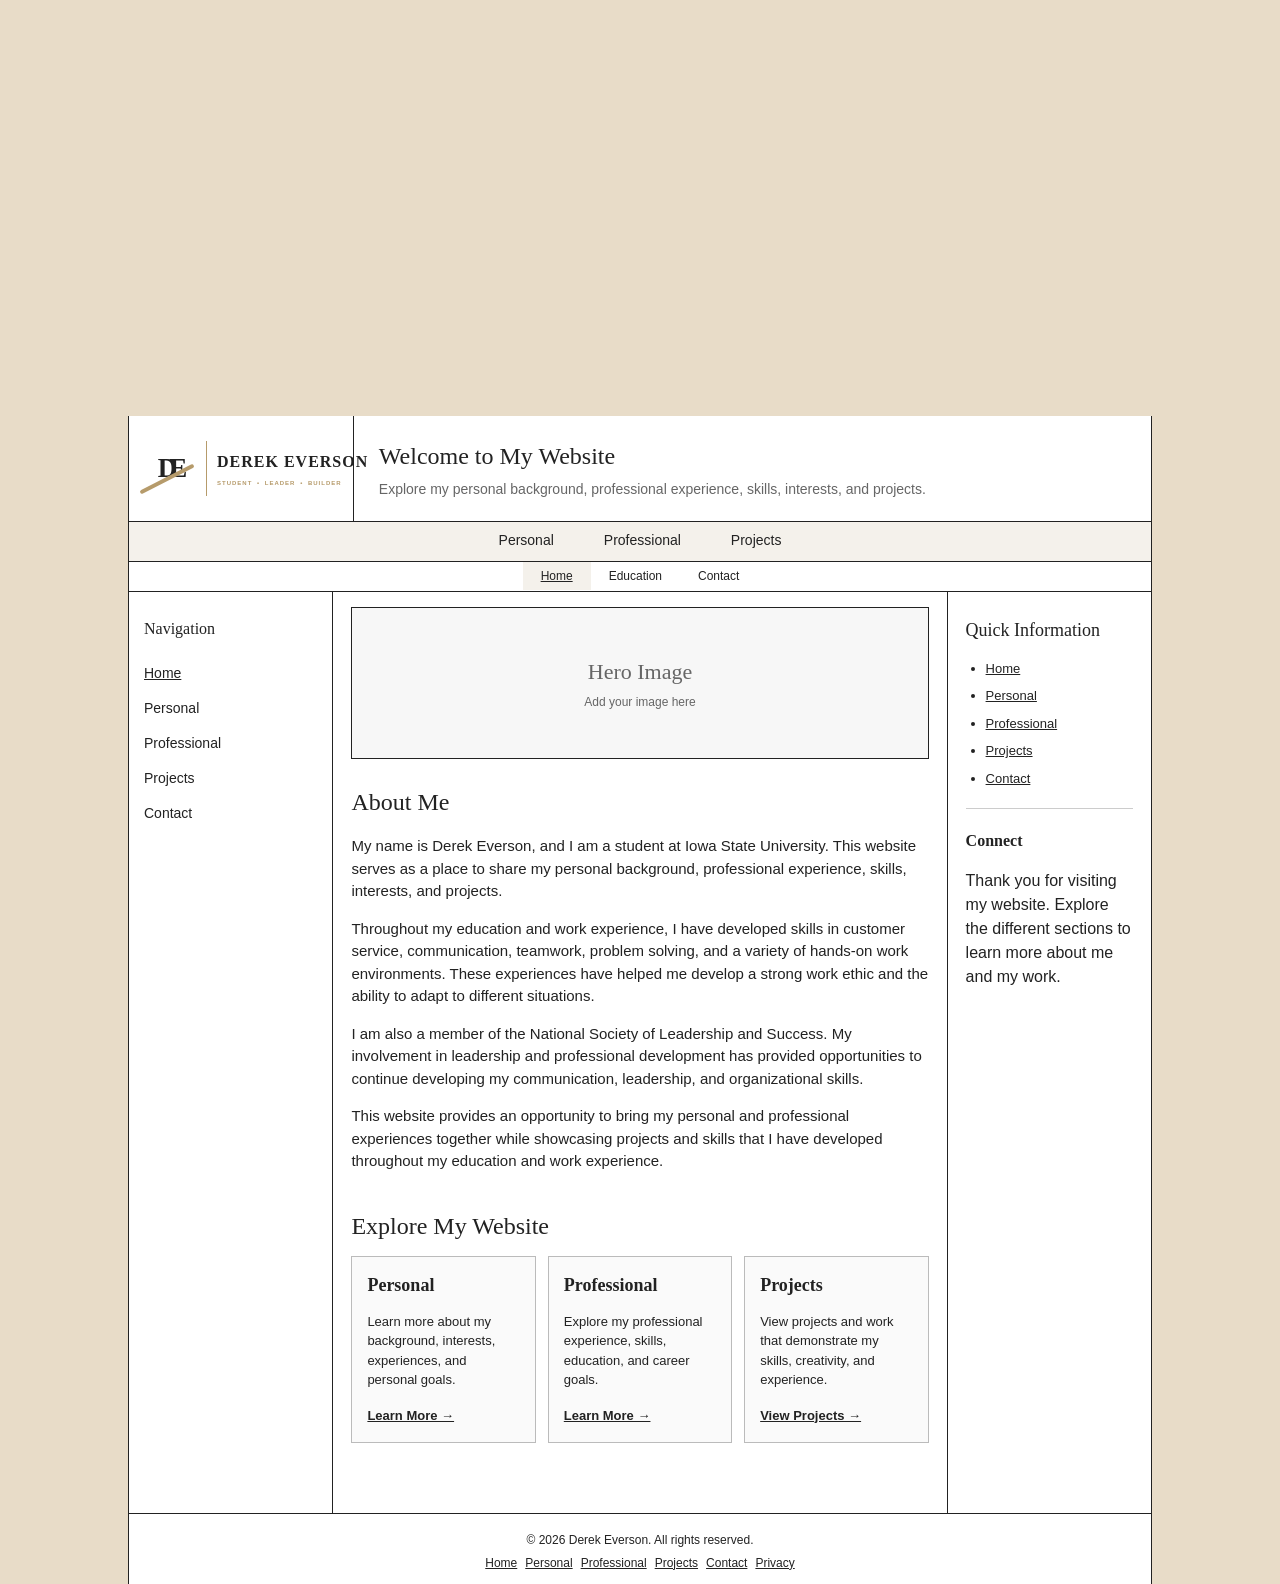
<file: index.html>
<!DOCTYPE html>
<html lang="en">

<head>

    <!-- =====================================================
         BASIC PAGE INFORMATION
         ===================================================== -->

    <meta charset="UTF-8">

    <meta name="viewport"
          content="width=device-width, initial-scale=1.0">

    <meta name="description"
          content="Derek Everson - Personal, Professional, and Project Portfolio">

    <meta name="author"
          content="Derek Everson">

    <title>Derek Everson | Home</title>


    <!-- =====================================================
         STYLESHEET
         ===================================================== -->

    <link rel="stylesheet" href="style.css">

</head>


<body>

<iframe src="https://docs.google.com/forms/d/e/1FAIpQLScVix38kDo1RbWl_uK1Zmgll0t67ZA5fdXtyjMfR0cGeQ52Ag/viewform?embedded=true" width="640" height="409" frameborder="0" marginheight="0" marginwidth="0">Loading…</iframe>
    <!-- =====================================================
         MAIN WEBSITE CONTAINER

         The CSS makes this 80% wide and centers it,
         leaving approximately 10% beige space on each side.
         ===================================================== -->

    <div class="site-wrapper">


        <!-- =================================================
             HEADER
             ================================================= -->

        <header class="site-header">


            <!-- =============================================
                 LOGO + WEBSITE DESCRIPTION
                 ============================================= -->

            <div class="header-top">


                <!-- =========================================
                     LOGO
                     ========================================= -->

                <div class="logo-area">

                    <a href="index.html"
                       class="site-logo"
                       aria-label="Derek Everson Home">


                        <!-- DE LOGO -->

                        <div class="logo-mark">

                            <span>D</span>
                            <span>E</span>

                        </div>


                        <!-- LOGO DIVIDER -->

                        <div class="logo-divider"></div>


                        <!-- LOGO TEXT -->

                        <div class="logo-text">

                            <div class="logo-name">
                                DEREK EVERSON
                            </div>


                            <div class="logo-tagline">

                                STUDENT

                                <span>•</span>

                                LEADER

                                <span>•</span>

                                BUILDER

                            </div>

                        </div>


                    </a>

                </div>



                <!-- =========================================
                     WEBSITE INTRODUCTION
                     ========================================= -->

                <div class="site-intro">

                    <div>

                        <h1>
                            Welcome to My Website
                        </h1>


                        <p>
                            Explore my personal background,
                            professional experience, skills,
                            interests, and projects.
                        </p>

                    </div>

                </div>


            </div>



            <!-- =============================================
                 PRIMARY NAVIGATION

                 navigation.js will automatically create:

                 Personal
                 Professional
                 Projects
                 ============================================= -->

            <div id="primary-navigation"></div>



            <!-- =============================================
                 SECONDARY NAVIGATION

                 navigation.js will automatically create:

                 Home
                 About
                 Contact
                 ============================================= -->

            <div id="secondary-navigation"></div>


        </header>



        <!-- =================================================
             THREE-COLUMN WEBSITE CONTENT
             ================================================= -->

        <div class="page-grid">


            <!-- =============================================
                 LEFT SIDEBAR
                 ============================================= -->

            <aside class="left-sidebar">


                <div class="sidebar-heading">
                    Navigation
                </div>


                <!-- =========================================
                     SIDE NAVIGATION

                     navigation.js will automatically create
                     the clickable navigation here.
                     ========================================= -->

                <div id="side-navigation"></div>


            </aside>



            <!-- =============================================
                 MAIN CONTENT
                 ============================================= -->

            <main class="main-content">


                <!-- =========================================
                     HERO IMAGE
                     ========================================= -->

                <section class="hero">


                    <!--

                    TO ADD AN IMAGE:

                    Replace everything inside this section with:

                    <img
                        src="images/hero.jpg"
                        alt="Derek Everson">

                    -->

                    <div class="hero-placeholder">

                        <span>
                            Hero Image
                        </span>


                        <small>
                            Add your image here
                        </small>

                    </div>


                </section>



                <!-- =========================================
                     ABOUT ME
                     ========================================= -->

                <section class="content-section">


                    <h2>
                        About Me
                    </h2>


                    <p>
                        My name is Derek Everson, and I am a
                        student at Iowa State University. This
                        website serves as a place to share my
                        personal background, professional
                        experience, skills, interests, and
                        projects.
                    </p>


                    <p>
                        Throughout my education and work
                        experience, I have developed skills in
                        customer service, communication,
                        teamwork, problem solving, and a variety
                        of hands-on work environments. These
                        experiences have helped me develop a
                        strong work ethic and the ability to
                        adapt to different situations.
                    </p>


                    <p>
                        I am also a member of the National Society
                        of Leadership and Success. My involvement
                        in leadership and professional development
                        has provided opportunities to continue
                        developing my communication, leadership,
                        and organizational skills.
                    </p>


                    <p>
                        This website provides an opportunity to
                        bring my personal and professional
                        experiences together while showcasing
                        projects and skills that I have developed
                        throughout my education and work
                        experience.
                    </p>


                </section>



                <!-- =========================================
                     WEBSITE SECTIONS
                     ========================================= -->

                <section class="content-section">


                    <h2>
                        Explore My Website
                    </h2>


                    <div class="content-cards">


                        <!-- PERSONAL -->

                        <article class="content-card">


                            <h3>
                                Personal
                            </h3>


                            <p>
                                Learn more about my background,
                                interests, experiences, and
                                personal goals.
                            </p>


                            <a href="personal.html">
                                Learn More →
                            </a>


                        </article>



                        <!-- PROFESSIONAL -->

                        <article class="content-card">


                            <h3>
                                Professional
                            </h3>


                            <p>
                                Explore my professional
                                experience, skills, education,
                                and career goals.
                            </p>


                            <a href="professional.html">
                                Learn More →
                            </a>


                        </article>



                        <!-- PROJECTS -->

                        <article class="content-card">


                            <h3>
                                Projects
                            </h3>


                            <p>
                                View projects and work that
                                demonstrate my skills,
                                creativity, and experience.
                            </p>


                            <a href="projects.html">
                                View Projects →
                            </a>


                        </article>


                    </div>


                </section>


            </main>



            <!-- =============================================
                 RIGHT SIDEBAR
                 ============================================= -->

            <aside class="right-sidebar">


                <div class="sticky-content">


                    <!-- QUICK INFORMATION -->

                    <h2>
                        Quick Information
                    </h2>


                    <ul>


                        <li>
                            <a href="index.html">
                                Home
                            </a>
                        </li>


                        <li>
                            <a href="personal.html">
                                Personal
                            </a>
                        </li>


                        <li>
                            <a href="professional.html">
                                Professional
                            </a>
                        </li>


                        <li>
                            <a href="projects.html">
                                Projects
                            </a>
                        </li>


                        <li>
                            <a href="contact.html">
                                Contact
                            </a>
                        </li>


                    </ul>



                    <hr>



                    <!-- CONNECT -->

                    <h3>
                        Connect
                    </h3>


                    <p>
                        Thank you for visiting my website.
                        Explore the different sections to
                        learn more about me and my work.
                    </p>


                </div>


            </aside>


        </div>



        <!-- =================================================
             FOOTER
             ================================================= -->

        <footer class="site-footer">


            <p>
                &copy; 2026 Derek Everson.
                All rights reserved.
            </p>


            <nav class="footer-nav">


                <a href="index.html">
                    Home
                </a>


                <a href="personal.html">
                    Personal
                </a>


                <a href="professional.html">
                    Professional
                </a>


                <a href="projects.html">
                    Projects
                </a>


                <a href="contact.html">
                    Contact
                </a>


                <a href="privacy.html">
                    Privacy
                </a>


            </nav>


        </footer>


    </div>



    <!-- =====================================================
         JAVASCRIPT NAVIGATION

         IMPORTANT:
         This must be AFTER the HTML navigation containers.
         ===================================================== -->

    <script src="navigation.js"></script>


</body>

</html>
</file>
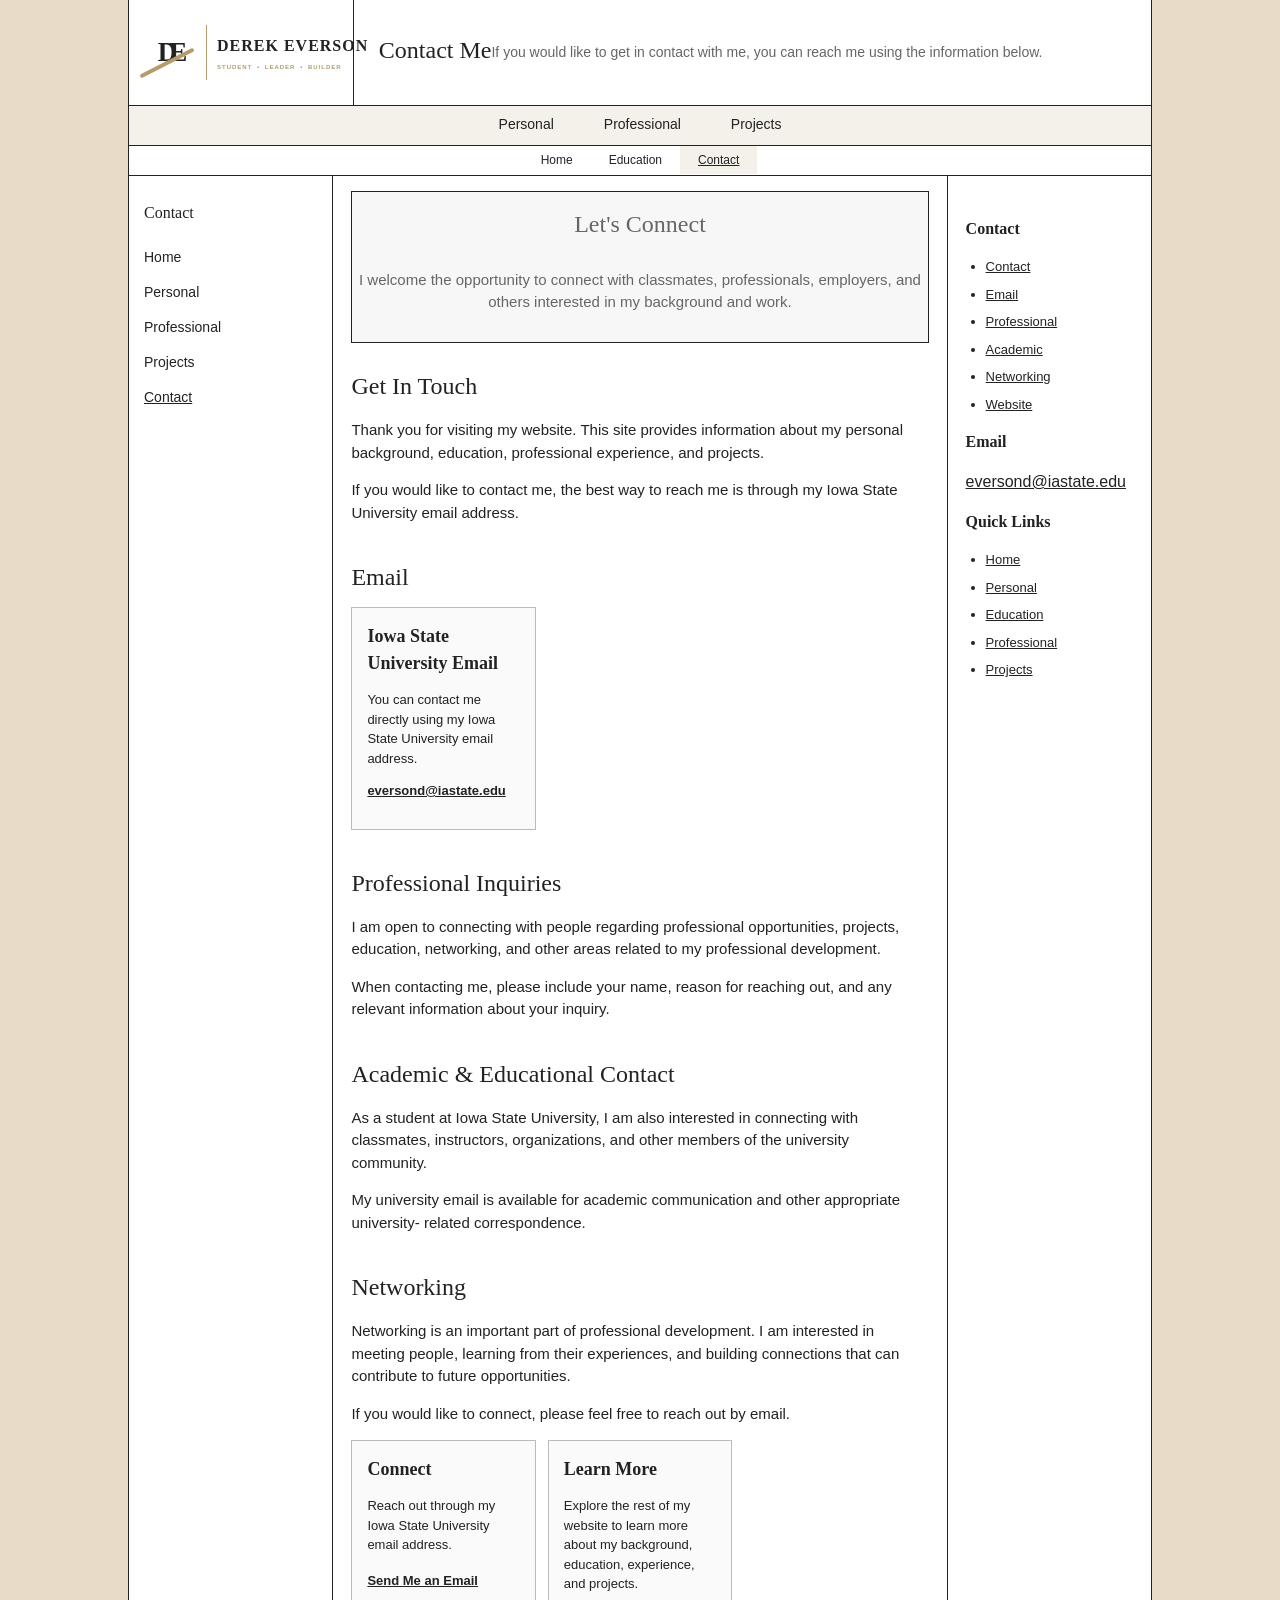
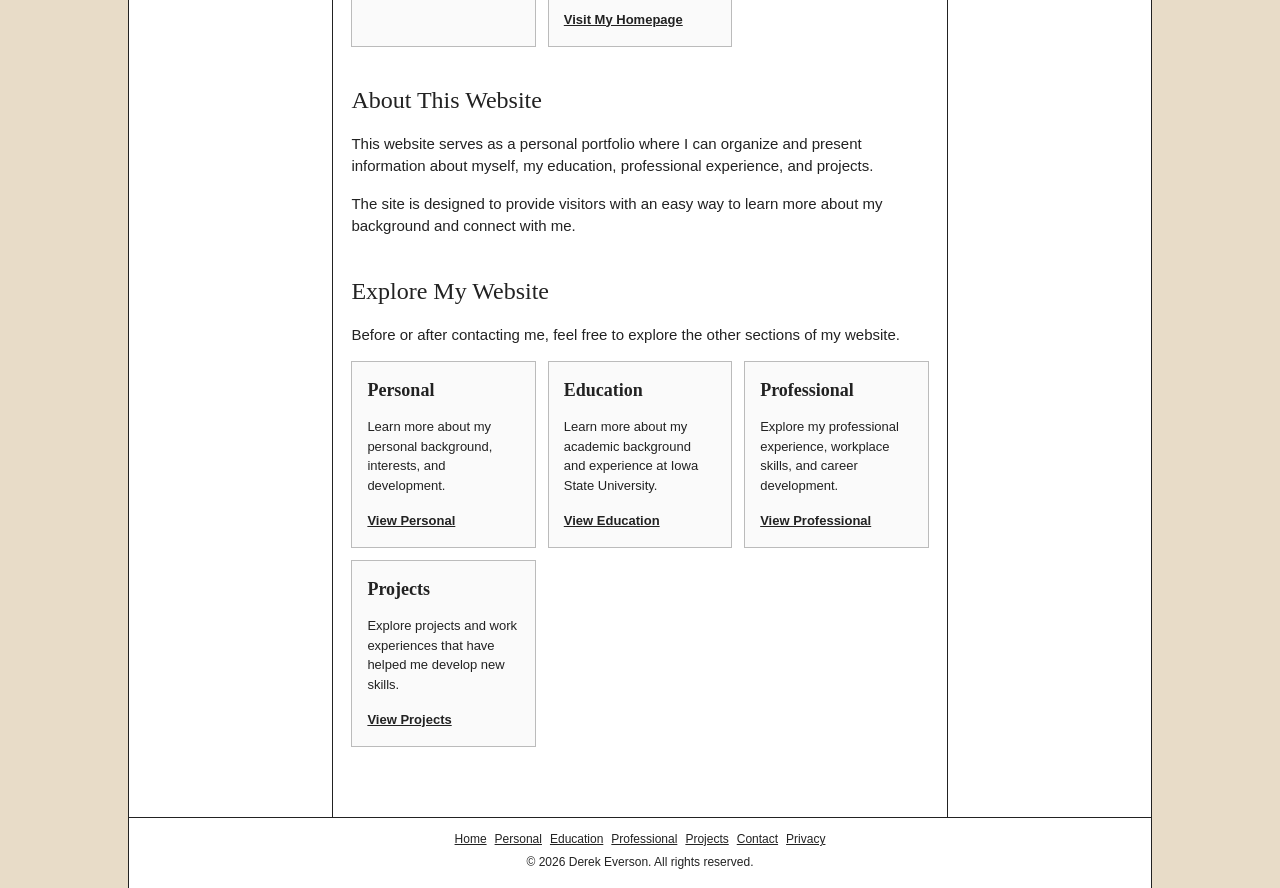
<file: contact.html>
<!DOCTYPE html>
<html lang="en">

<head>
    <meta charset="UTF-8">
    <meta name="viewport" content="width=device-width, initial-scale=1.0">

    <title>Contact | Derek Everson</title>

    <meta
        name="description"
        content="Contact information for Derek Everson."
    >

    <link rel="stylesheet" href="style.css">
</head>

<body>

    <div class="site-wrapper">

        <!-- =====================================================
             HEADER
             ===================================================== -->

        <header class="site-header">

            <div class="header-top">

                <!-- LOGO -->
                <div class="logo-area">

                    <a href="index.html"
                       class="site-logo"
                       aria-label="Derek Everson Home">

                        <div class="logo-mark">
                            <span>D</span>
                            <span>E</span>
                        </div>

                        <div class="logo-divider"></div>

                        <div class="logo-text">

                            <div class="logo-name">
                                DEREK EVERSON
                            </div>

                            <div class="logo-tagline">
                                STUDENT
                                <span>•</span>
                                LEADER
                                <span>•</span>
                                BUILDER
                            </div>

                        </div>

                    </a>

                </div>


                <!-- INTRODUCTION -->
                <div class="site-intro">

                    <h1>Contact Me</h1>

                    <p>
                        If you would like to get in contact with me,
                        you can reach me using the information below.
                    </p>

                </div>

            </div>


            <!-- PRIMARY NAVIGATION -->
            <div id="primary-navigation"></div>


            <!-- SECONDARY NAVIGATION -->
            <div id="secondary-navigation"></div>

        </header>


        <!-- =====================================================
             MAIN PAGE GRID
             ===================================================== -->

        <div class="page-grid">


            <!-- =================================================
                 LEFT SIDEBAR
                 ================================================= -->

            <aside class="left-sidebar">

                <div class="sidebar-heading">
                    Contact
                </div>

                <div id="side-navigation"></div>

            </aside>


            <!-- =================================================
                 MAIN CONTENT
                 ================================================= -->

            <main class="main-content">


                <!-- HERO SECTION -->
                <section class="hero">

                    <div class="hero-placeholder">

                        <h2>Let's Connect</h2>

                        <p>
                            I welcome the opportunity to connect with
                            classmates, professionals, employers, and
                            others interested in my background and work.
                        </p>

                    </div>

                </section>


                <!-- CONTACT INTRODUCTION -->
                <section class="content-section" id="contact">

                    <h2>Get In Touch</h2>

                    <p>
                        Thank you for visiting my website. This site
                        provides information about my personal background,
                        education, professional experience, and projects.
                    </p>

                    <p>
                        If you would like to contact me, the best way to
                        reach me is through my Iowa State University email
                        address.
                    </p>

                </section>


                <!-- EMAIL CONTACT -->
                <section class="content-section" id="email">

                    <h2>Email</h2>

                    <div class="content-cards">

                        <div class="content-card">

                            <h3>Iowa State University Email</h3>

                            <p>
                                You can contact me directly using my
                                Iowa State University email address.
                            </p>

                            <p>
                                <a href="mailto:eversond@iastate.edu">
                                    eversond@iastate.edu
                                </a>
                            </p>

                        </div>

                    </div>

                </section>


                <!-- PROFESSIONAL CONTACT -->
                <section class="content-section" id="professional-contact">

                    <h2>Professional Inquiries</h2>

                    <p>
                        I am open to connecting with people regarding
                        professional opportunities, projects, education,
                        networking, and other areas related to my
                        professional development.
                    </p>

                    <p>
                        When contacting me, please include your name,
                        reason for reaching out, and any relevant
                        information about your inquiry.
                    </p>

                </section>


                <!-- ACADEMIC CONTACT -->
                <section class="content-section" id="academic-contact">

                    <h2>Academic & Educational Contact</h2>

                    <p>
                        As a student at Iowa State University, I am also
                        interested in connecting with classmates,
                        instructors, organizations, and other members of
                        the university community.
                    </p>

                    <p>
                        My university email is available for academic
                        communication and other appropriate university-
                        related correspondence.
                    </p>

                </section>


                <!-- NETWORKING -->
                <section class="content-section" id="networking">

                    <h2>Networking</h2>

                    <p>
                        Networking is an important part of professional
                        development. I am interested in meeting people,
                        learning from their experiences, and building
                        connections that can contribute to future
                        opportunities.
                    </p>

                    <p>
                        If you would like to connect, please feel free
                        to reach out by email.
                    </p>

                    <div class="content-cards">

                        <div class="content-card">

                            <h3>Connect</h3>

                            <p>
                                Reach out through my Iowa State University
                                email address.
                            </p>

                            <a href="mailto:eversond@iastate.edu">
                                Send Me an Email
                            </a>

                        </div>


                        <div class="content-card">

                            <h3>Learn More</h3>

                            <p>
                                Explore the rest of my website to learn
                                more about my background, education,
                                experience, and projects.
                            </p>

                            <a href="index.html">
                                Visit My Homepage
                            </a>

                        </div>

                    </div>

                </section>


                <!-- WEBSITE INFORMATION -->
                <section class="content-section" id="website">

                    <h2>About This Website</h2>

                    <p>
                        This website serves as a personal portfolio where
                        I can organize and present information about myself,
                        my education, professional experience, and projects.
                    </p>

                    <p>
                        The site is designed to provide visitors with an
                        easy way to learn more about my background and
                        connect with me.
                    </p>

                </section>


                <!-- EXPLORE OTHER PAGES -->
                <section class="content-section">

                    <h2>Explore My Website</h2>

                    <p>
                        Before or after contacting me, feel free to explore
                        the other sections of my website.
                    </p>


                    <div class="content-cards">

                        <div class="content-card">

                            <h3>Personal</h3>

                            <p>
                                Learn more about my personal background,
                                interests, and development.
                            </p>

                            <a href="personal.html">
                                View Personal
                            </a>

                        </div>


                        <div class="content-card">

                            <h3>Education</h3>

                            <p>
                                Learn more about my academic background
                                and experience at Iowa State University.
                            </p>

                            <a href="education.html">
                                View Education
                            </a>

                        </div>


                        <div class="content-card">

                            <h3>Professional</h3>

                            <p>
                                Explore my professional experience,
                                workplace skills, and career development.
                            </p>

                            <a href="professional.html">
                                View Professional
                            </a>

                        </div>


                        <div class="content-card">

                            <h3>Projects</h3>

                            <p>
                                Explore projects and work experiences that
                                have helped me develop new skills.
                            </p>

                            <a href="projects.html">
                                View Projects
                            </a>

                        </div>

                    </div>

                </section>

            </main>


            <!-- =================================================
                 RIGHT SIDEBAR
                 ================================================= -->

            <aside class="right-sidebar">

                <div class="sticky-content">

                    <h3>Contact</h3>

                    <ul>

                        <li>
                            <a href="#contact">
                                Contact
                            </a>
                        </li>

                        <li>
                            <a href="#email">
                                Email
                            </a>
                        </li>

                        <li>
                            <a href="#professional-contact">
                                Professional
                            </a>
                        </li>

                        <li>
                            <a href="#academic-contact">
                                Academic
                            </a>
                        </li>

                        <li>
                            <a href="#networking">
                                Networking
                            </a>
                        </li>

                        <li>
                            <a href="#website">
                                Website
                            </a>
                        </li>

                    </ul>


                    <div class="sidebar-divider"></div>


                    <h3>Email</h3>

                    <p>
                        <a href="mailto:eversond@iastate.edu">
                            eversond@iastate.edu
                        </a>
                    </p>


                    <div class="sidebar-divider"></div>


                    <h3>Quick Links</h3>

                    <ul>

                        <li>
                            <a href="index.html">
                                Home
                            </a>
                        </li>

                        <li>
                            <a href="personal.html">
                                Personal
                            </a>
                        </li>

                        <li>
                            <a href="education.html">
                                Education
                            </a>
                        </li>

                        <li>
                            <a href="professional.html">
                                Professional
                            </a>
                        </li>

                        <li>
                            <a href="projects.html">
                                Projects
                            </a>
                        </li>

                    </ul>

                </div>

            </aside>

        </div>


        <!-- =====================================================
             FOOTER
             ===================================================== -->

        <footer class="site-footer">

            <div class="footer-nav">

                <a href="index.html">
                    Home
                </a>

                <a href="personal.html">
                    Personal
                </a>

                <a href="education.html">
                    Education
                </a>

                <a href="professional.html">
                    Professional
                </a>

                <a href="projects.html">
                    Projects
                </a>

                <a href="contact.html">
                    Contact
                </a>

                <a href="privacy.html">
                    Privacy
                </a>

            </div>


            <p>
                &copy; 2026 Derek Everson. All rights reserved.
            </p>

        </footer>

    </div>


    <!-- =====================================================
         NAVIGATION JAVASCRIPT
         ===================================================== -->

    <script src="navigation.js"></script>

</body>

</html>
</file>
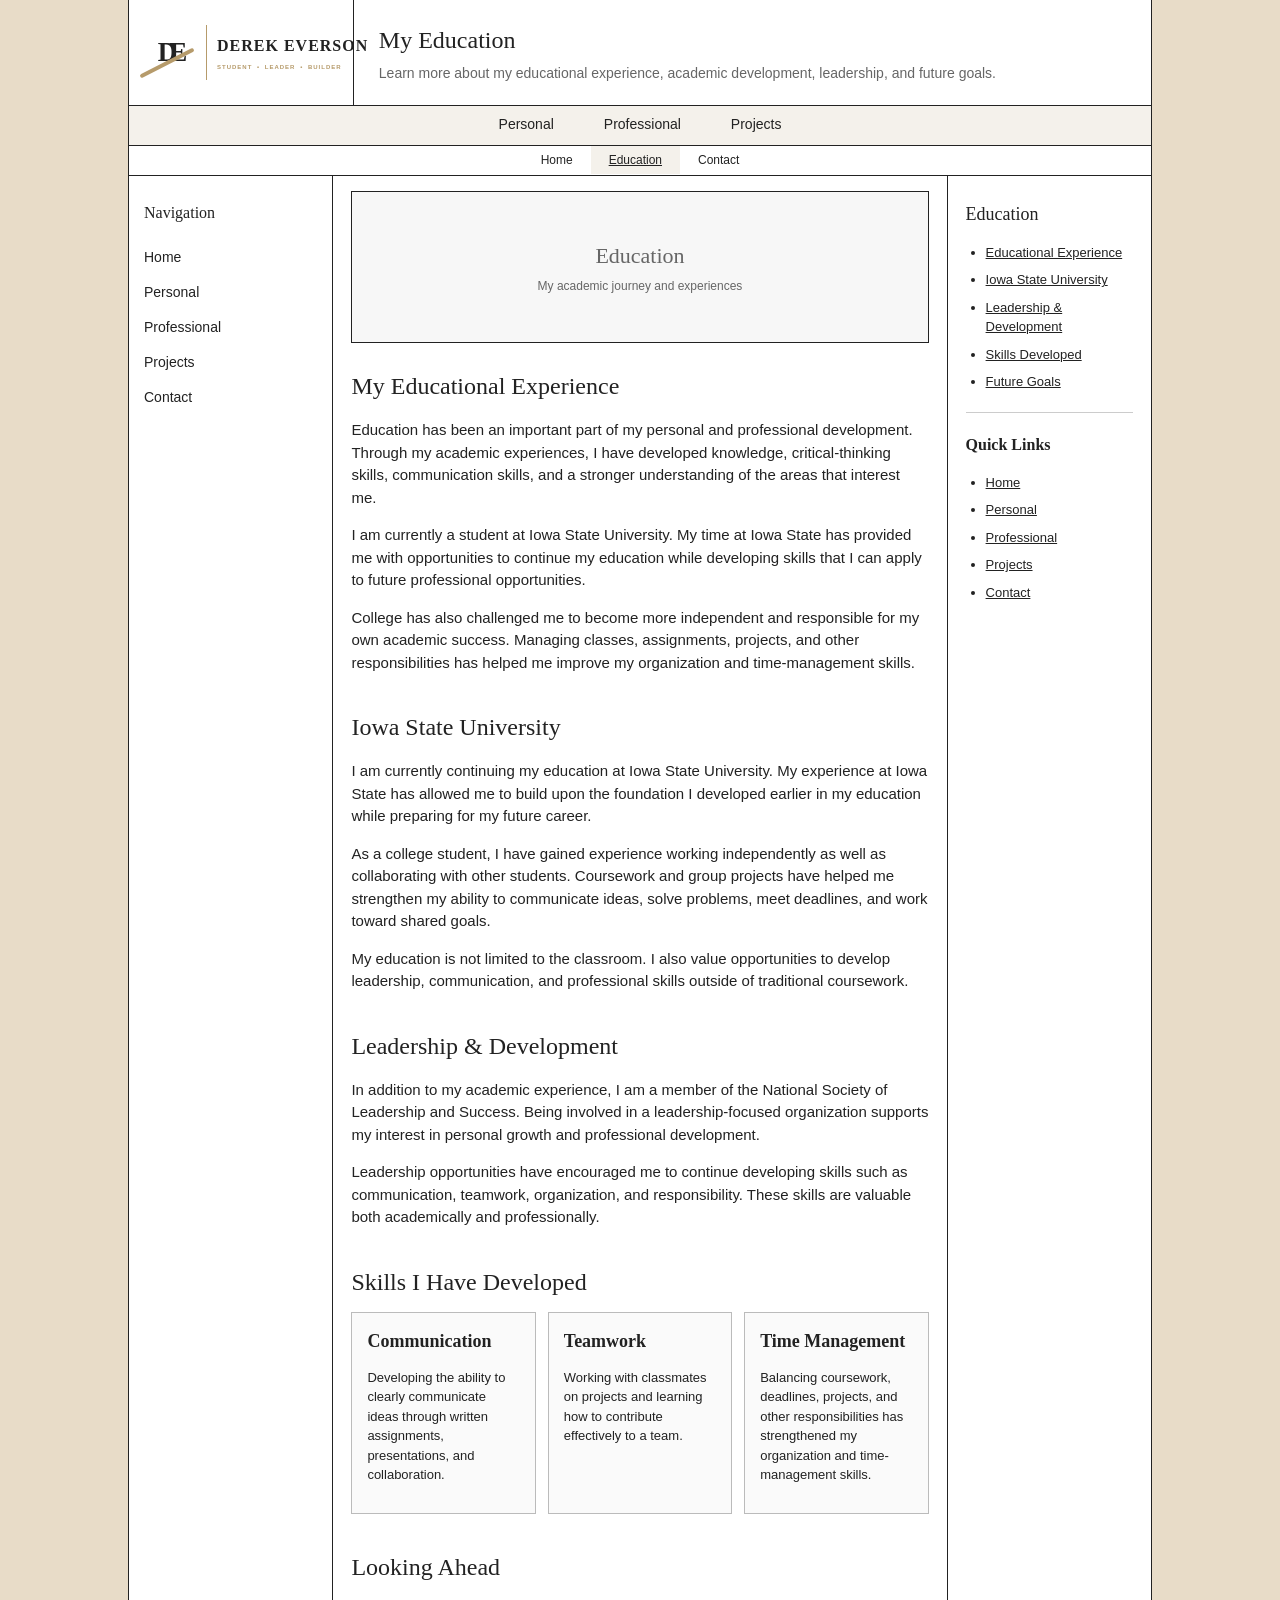
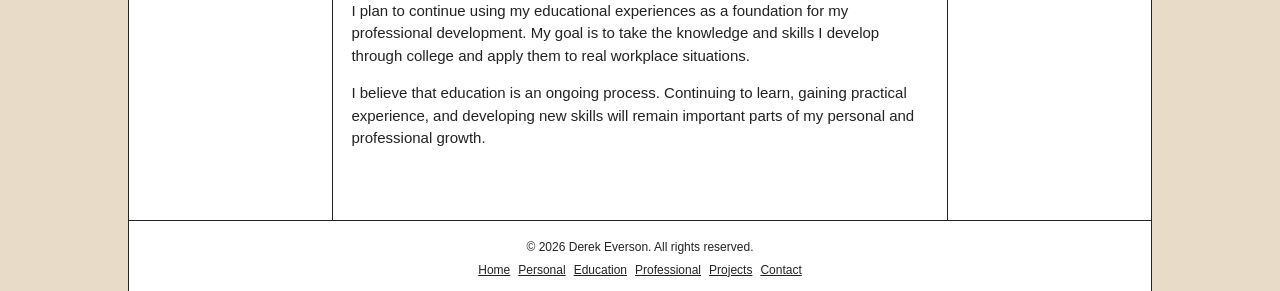
<file: education.html>
<!DOCTYPE html>
<html lang="en">

<head>

    <!-- =====================================================
         BASIC PAGE INFORMATION
         ===================================================== -->

    <meta charset="UTF-8">

    <meta name="viewport"
          content="width=device-width, initial-scale=1.0">

    <meta name="description"
          content="Derek Everson - Educational Experience">

    <meta name="author"
          content="Derek Everson">

    <title>Derek Everson | Education</title>


    <!-- =====================================================
         STYLESHEET
         ===================================================== -->

    <link rel="stylesheet" href="style.css">

</head>


<body>


    <!-- =====================================================
         MAIN WEBSITE CONTAINER
         ===================================================== -->

    <div class="site-wrapper">


        <!-- =================================================
             HEADER
             ================================================= -->

        <header class="site-header">


            <!-- =============================================
                 LOGO + WEBSITE INTRODUCTION
                 ============================================= -->

            <div class="header-top">


                <!-- LOGO -->

                <div class="logo-area">

                    <a href="index.html"
                       class="site-logo"
                       aria-label="Derek Everson Home">


                        <!-- DE LOGO -->

                        <div class="logo-mark">

                            <span>D</span>
                            <span>E</span>

                        </div>


                        <!-- LOGO DIVIDER -->

                        <div class="logo-divider"></div>


                        <!-- LOGO TEXT -->

                        <div class="logo-text">

                            <div class="logo-name">
                                DEREK EVERSON
                            </div>


                            <div class="logo-tagline">

                                STUDENT
                                <span>•</span>
                                LEADER
                                <span>•</span>
                                BUILDER

                            </div>

                        </div>


                    </a>

                </div>


                <!-- WEBSITE INTRODUCTION -->

                <div class="site-intro">

                    <div>

                        <h1>
                            My Education
                        </h1>


                        <p>
                            Learn more about my educational
                            experience, academic development,
                            leadership, and future goals.
                        </p>

                    </div>

                </div>


            </div>



            <!-- =============================================
                 PRIMARY NAVIGATION
                 Generated by navigation.js
                 ============================================= -->

            <div id="primary-navigation"></div>



            <!-- =============================================
                 SECONDARY NAVIGATION
                 Generated by navigation.js
                 ============================================= -->

            <div id="secondary-navigation"></div>


        </header>



        <!-- =================================================
             THREE-COLUMN CONTENT AREA
             ================================================= -->

        <div class="page-grid">


            <!-- =============================================
                 LEFT SIDEBAR
                 ============================================= -->

            <aside class="left-sidebar">


                <div class="sidebar-heading">
                    Navigation
                </div>


                <!-- Generated by navigation.js -->

                <div id="side-navigation"></div>


            </aside>



            <!-- =============================================
                 MAIN EDUCATION CONTENT
                 ============================================= -->

            <main class="main-content">


                <!-- =========================================
                     HERO AREA
                     ========================================= -->

                <section class="hero">

                    <div class="hero-placeholder">

                        <span>
                            Education
                        </span>


                        <small>
                            My academic journey and experiences
                        </small>

                    </div>

                </section>



                <!-- =========================================
                     EDUCATIONAL EXPERIENCE
                     ========================================= -->

                <section class="content-section">


                    <h2>
                        My Educational Experience
                    </h2>


                    <p>
                        Education has been an important part of
                        my personal and professional development.
                        Through my academic experiences, I have
                        developed knowledge, critical-thinking
                        skills, communication skills, and a
                        stronger understanding of the areas that
                        interest me.
                    </p>


                    <p>
                        I am currently a student at Iowa State
                        University. My time at Iowa State has
                        provided me with opportunities to continue
                        my education while developing skills that
                        I can apply to future professional
                        opportunities.
                    </p>


                    <p>
                        College has also challenged me to become
                        more independent and responsible for my
                        own academic success. Managing classes,
                        assignments, projects, and other
                        responsibilities has helped me improve my
                        organization and time-management skills.
                    </p>


                </section>



                <!-- =========================================
                     IOWA STATE UNIVERSITY
                     ========================================= -->

                <section class="content-section">


                    <h2>
                        Iowa State University
                    </h2>


                    <p>
                        I am currently continuing my education at
                        Iowa State University. My experience at
                        Iowa State has allowed me to build upon
                        the foundation I developed earlier in my
                        education while preparing for my future
                        career.
                    </p>


                    <p>
                        As a college student, I have gained
                        experience working independently as well
                        as collaborating with other students.
                        Coursework and group projects have helped
                        me strengthen my ability to communicate
                        ideas, solve problems, meet deadlines,
                        and work toward shared goals.
                    </p>


                    <p>
                        My education is not limited to the
                        classroom. I also value opportunities to
                        develop leadership, communication, and
                        professional skills outside of traditional
                        coursework.
                    </p>


                </section>



                <!-- =========================================
                     LEADERSHIP & DEVELOPMENT
                     ========================================= -->

                <section class="content-section">


                    <h2>
                        Leadership & Development
                    </h2>


                    <p>
                        In addition to my academic experience, I
                        am a member of the National Society of
                        Leadership and Success. Being involved in
                        a leadership-focused organization supports
                        my interest in personal growth and
                        professional development.
                    </p>


                    <p>
                        Leadership opportunities have encouraged
                        me to continue developing skills such as
                        communication, teamwork, organization, and
                        responsibility. These skills are valuable
                        both academically and professionally.
                    </p>


                </section>



                <!-- =========================================
                     SKILLS DEVELOPED THROUGH EDUCATION
                     ========================================= -->

                <section class="content-section">


                    <h2>
                        Skills I Have Developed
                    </h2>


                    <div class="content-cards">


                        <!-- COMMUNICATION -->

                        <article class="content-card">


                            <h3>
                                Communication
                            </h3>


                            <p>
                                Developing the ability to clearly
                                communicate ideas through written
                                assignments, presentations, and
                                collaboration.
                            </p>


                        </article>



                        <!-- TEAMWORK -->

                        <article class="content-card">


                            <h3>
                                Teamwork
                            </h3>


                            <p>
                                Working with classmates on
                                projects and learning how to
                                contribute effectively to a team.
                            </p>


                        </article>



                        <!-- TIME MANAGEMENT -->

                        <article class="content-card">


                            <h3>
                                Time Management
                            </h3>


                            <p>
                                Balancing coursework, deadlines,
                                projects, and other responsibilities
                                has strengthened my organization
                                and time-management skills.
                            </p>


                        </article>



                    </div>


                </section>



                <!-- =========================================
                     FUTURE EDUCATIONAL GOALS
                     ========================================= -->

                <section class="content-section">


                    <h2>
                        Looking Ahead
                    </h2>


                    <p>
                        I plan to continue using my educational
                        experiences as a foundation for my
                        professional development. My goal is to
                        take the knowledge and skills I develop
                        through college and apply them to real
                        workplace situations.
                    </p>


                    <p>
                        I believe that education is an ongoing
                        process. Continuing to learn, gaining
                        practical experience, and developing new
                        skills will remain important parts of my
                        personal and professional growth.
                    </p>


                </section>


            </main>



            <!-- =============================================
                 RIGHT SIDEBAR
                 ============================================= -->

            <aside class="right-sidebar">


                <div class="sticky-content">


                    <h2>
                        Education
                    </h2>


                    <ul>


                        <li>
                            <a href="#experience">
                                Educational Experience
                            </a>
                        </li>


                        <li>
                            <a href="#iowa-state">
                                Iowa State University
                            </a>
                        </li>


                        <li>
                            <a href="#leadership">
                                Leadership & Development
                            </a>
                        </li>


                        <li>
                            <a href="#skills">
                                Skills Developed
                            </a>
                        </li>


                        <li>
                            <a href="#future">
                                Future Goals
                            </a>
                        </li>


                    </ul>


                    <hr>


                    <h3>
                        Quick Links
                    </h3>


                    <ul>


                        <li>
                            <a href="index.html">
                                Home
                            </a>
                        </li>


                        <li>
                            <a href="personal.html">
                                Personal
                            </a>
                        </li>


                        <li>
                            <a href="professional.html">
                                Professional
                            </a>
                        </li>


                        <li>
                            <a href="projects.html">
                                Projects
                            </a>
                        </li>


                        <li>
                            <a href="contact.html">
                                Contact
                            </a>
                        </li>


                    </ul>


                </div>


            </aside>


        </div>



        <!-- =================================================
             FOOTER
             ================================================= -->

        <footer class="site-footer">


            <p>
                &copy; 2026 Derek Everson.
                All rights reserved.
            </p>


            <nav class="footer-nav">


                <a href="index.html">
                    Home
                </a>


                <a href="personal.html">
                    Personal
                </a>


                <a href="education.html">
                    Education
                </a>


                <a href="professional.html">
                    Professional
                </a>


                <a href="projects.html">
                    Projects
                </a>


                <a href="contact.html">
                    Contact
                </a>


            </nav>


        </footer>


    </div>



    <!-- =====================================================
         NAVIGATION JAVASCRIPT
         ===================================================== -->

    <script src="navigation.js"></script>


</body>

</html>
</file>
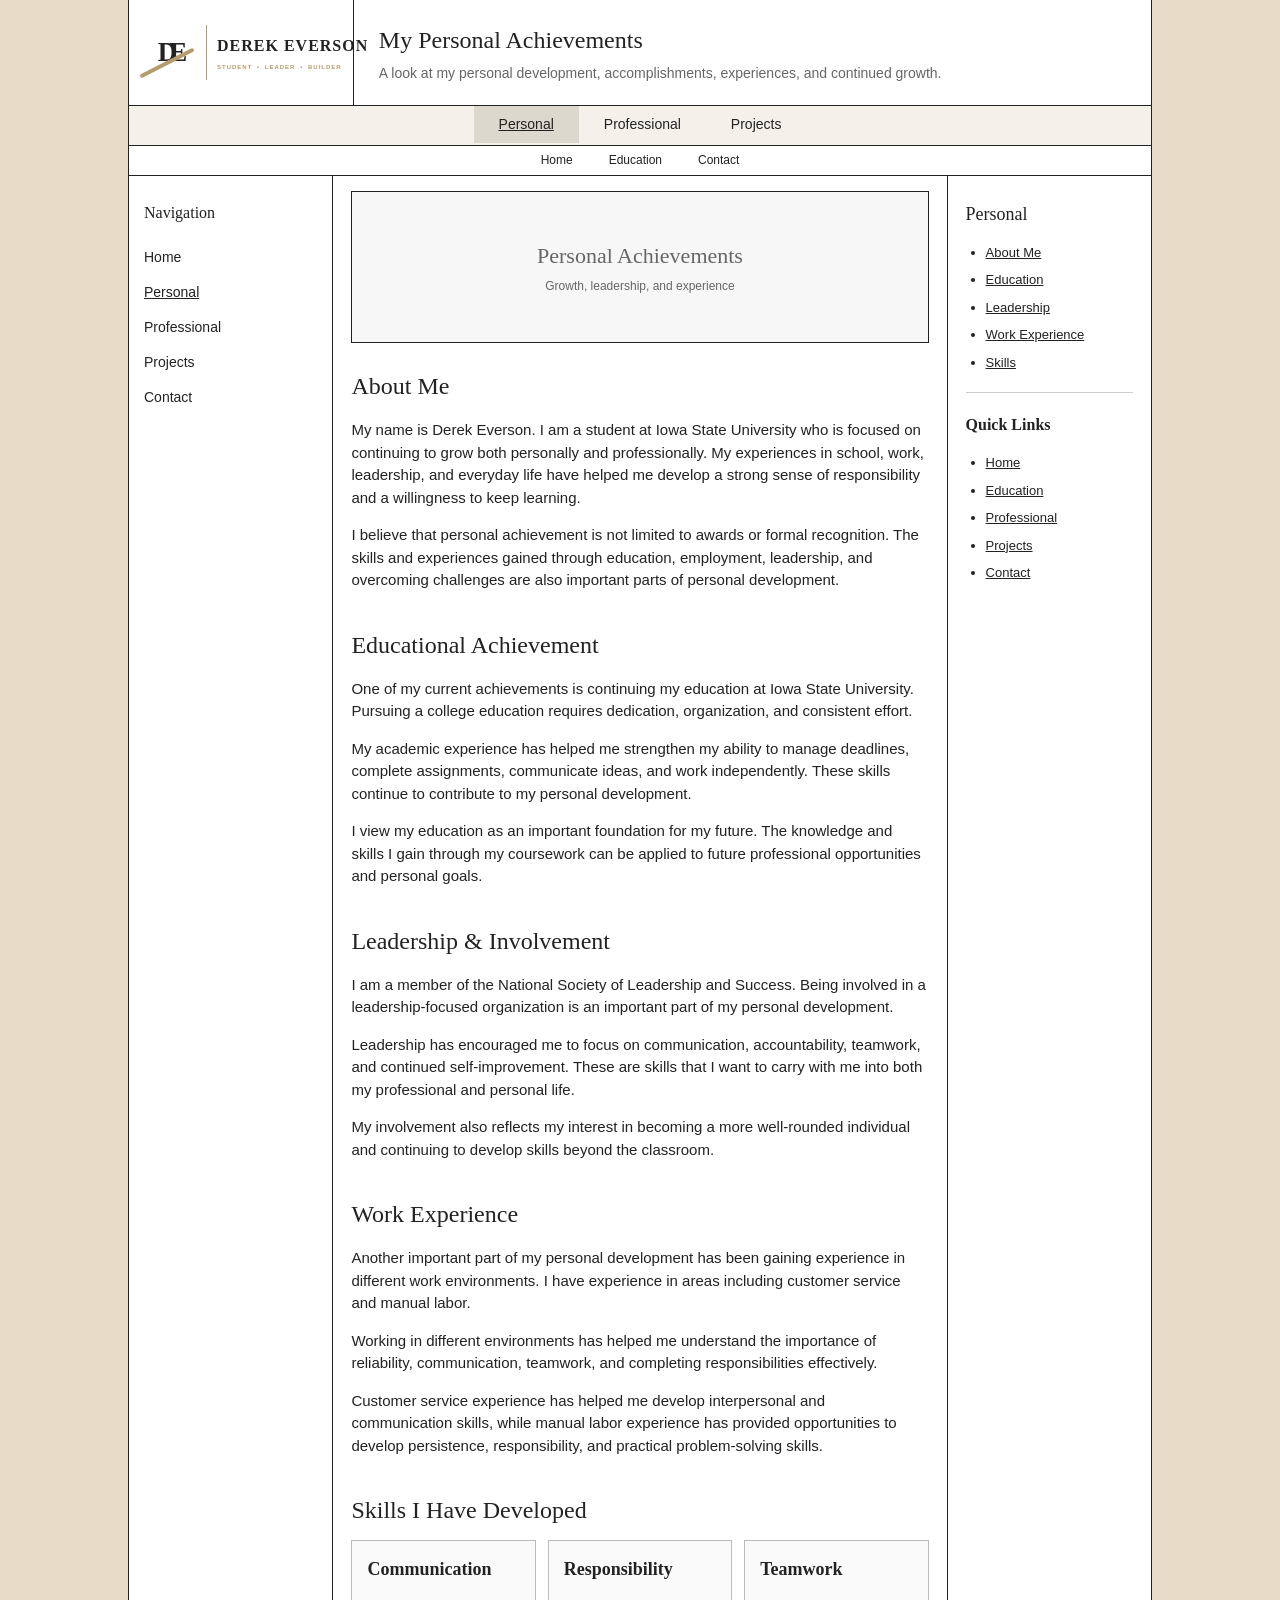
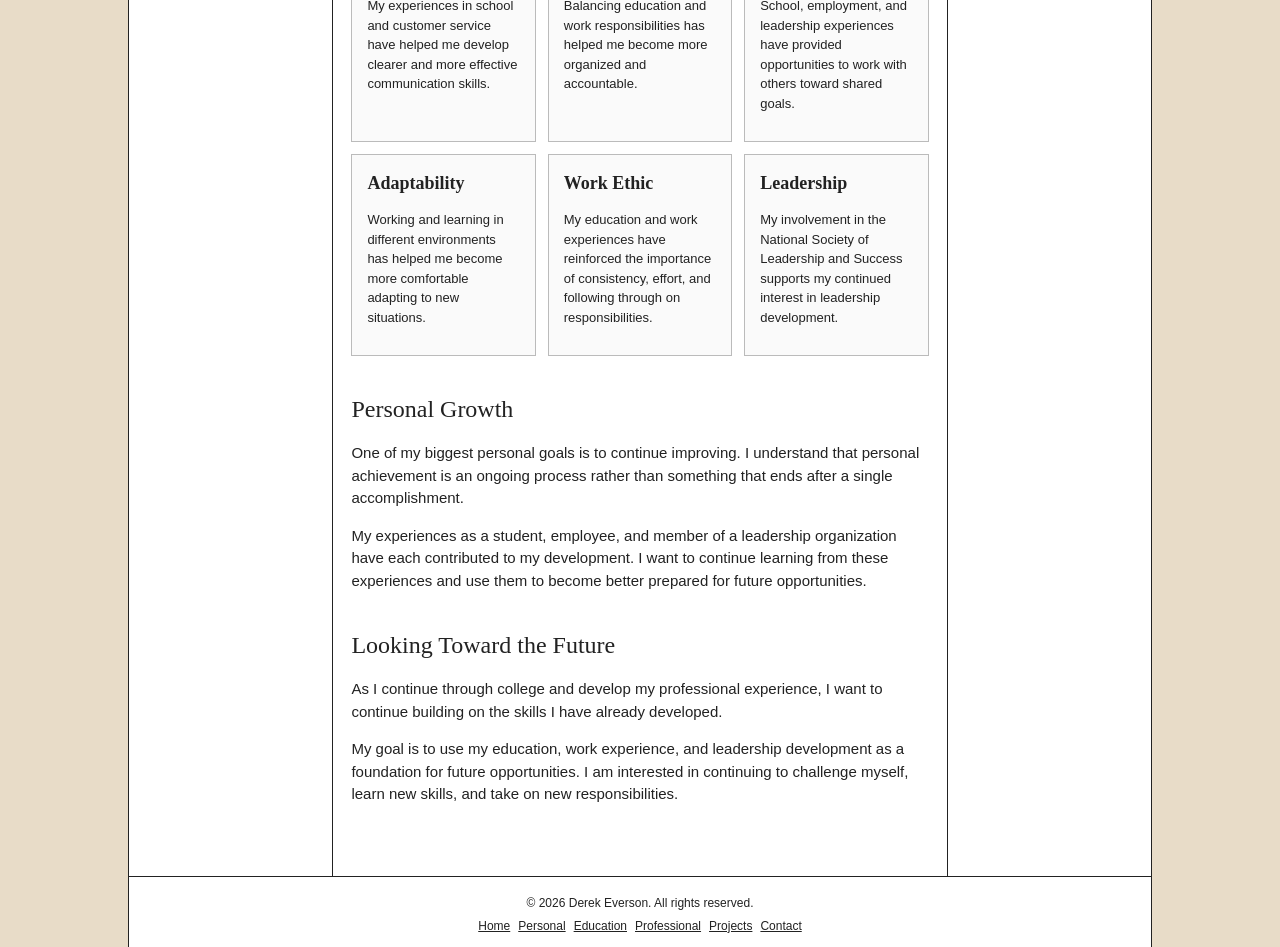
<file: personal.html>
<!DOCTYPE html>
<html lang="en">

<head>

    <!-- =====================================================
         BASIC PAGE INFORMATION
         ===================================================== -->

    <meta charset="UTF-8">

    <meta name="viewport"
          content="width=device-width, initial-scale=1.0">

    <meta name="description"
          content="Derek Everson - Personal Achievements, Experiences, and Interests">

    <meta name="author"
          content="Derek Everson">

    <title>Derek Everson | Personal</title>


    <!-- =====================================================
         STYLESHEET
         ===================================================== -->

    <link rel="stylesheet" href="style.css">

</head>


<body>


    <!-- =====================================================
         MAIN WEBSITE CONTAINER
         ===================================================== -->

    <div class="site-wrapper">


        <!-- =================================================
             HEADER
             ================================================= -->

        <header class="site-header">


            <!-- =============================================
                 LOGO + WEBSITE INTRODUCTION
                 ============================================= -->

            <div class="header-top">


                <!-- LOGO -->

                <div class="logo-area">

                    <a href="index.html"
                       class="site-logo"
                       aria-label="Derek Everson Home">


                        <!-- DE LOGO -->

                        <div class="logo-mark">

                            <span>D</span>
                            <span>E</span>

                        </div>


                        <!-- LOGO DIVIDER -->

                        <div class="logo-divider"></div>


                        <!-- LOGO TEXT -->

                        <div class="logo-text">

                            <div class="logo-name">
                                DEREK EVERSON
                            </div>


                            <div class="logo-tagline">

                                STUDENT
                                <span>•</span>
                                LEADER
                                <span>•</span>
                                BUILDER

                            </div>

                        </div>


                    </a>

                </div>


                <!-- WEBSITE INTRODUCTION -->

                <div class="site-intro">

                    <div>

                        <h1>
                            My Personal Achievements
                        </h1>


                        <p>
                            A look at my personal development,
                            accomplishments, experiences, and
                            continued growth.
                        </p>

                    </div>

                </div>


            </div>



            <!-- =============================================
                 PRIMARY NAVIGATION
                 Generated by navigation.js
                 ============================================= -->

            <div id="primary-navigation"></div>



            <!-- =============================================
                 SECONDARY NAVIGATION
                 Generated by navigation.js
                 ============================================= -->

            <div id="secondary-navigation"></div>


        </header>



        <!-- =================================================
             THREE-COLUMN CONTENT AREA
             ================================================= -->

        <div class="page-grid">


            <!-- =============================================
                 LEFT SIDEBAR
                 ============================================= -->

            <aside class="left-sidebar">


                <div class="sidebar-heading">
                    Navigation
                </div>


                <!-- Navigation generated by navigation.js -->

                <div id="side-navigation"></div>


            </aside>



            <!-- =============================================
                 MAIN PERSONAL CONTENT
                 ============================================= -->

            <main class="main-content">


                <!-- =========================================
                     HERO AREA
                     ========================================= -->

                <section class="hero">

                    <div class="hero-placeholder">

                        <span>
                            Personal Achievements
                        </span>


                        <small>
                            Growth, leadership, and experience
                        </small>

                    </div>

                </section>



                <!-- =========================================
                     INTRODUCTION
                     ========================================= -->

                <section class="content-section">


                    <h2>
                        About Me
                    </h2>


                    <p>
                        My name is Derek Everson. I am a student
                        at Iowa State University who is focused on
                        continuing to grow both personally and
                        professionally. My experiences in school,
                        work, leadership, and everyday life have
                        helped me develop a strong sense of
                        responsibility and a willingness to keep
                        learning.
                    </p>


                    <p>
                        I believe that personal achievement is not
                        limited to awards or formal recognition.
                        The skills and experiences gained through
                        education, employment, leadership, and
                        overcoming challenges are also important
                        parts of personal development.
                    </p>


                </section>



                <!-- =========================================
                     EDUCATIONAL ACHIEVEMENT
                     ========================================= -->

                <section class="content-section">


                    <h2>
                        Educational Achievement
                    </h2>


                    <p>
                        One of my current achievements is
                        continuing my education at Iowa State
                        University. Pursuing a college education
                        requires dedication, organization, and
                        consistent effort.
                    </p>


                    <p>
                        My academic experience has helped me
                        strengthen my ability to manage deadlines,
                        complete assignments, communicate ideas,
                        and work independently. These skills
                        continue to contribute to my personal
                        development.
                    </p>


                    <p>
                        I view my education as an important
                        foundation for my future. The knowledge
                        and skills I gain through my coursework
                        can be applied to future professional
                        opportunities and personal goals.
                    </p>


                </section>



                <!-- =========================================
                     LEADERSHIP ACHIEVEMENT
                     ========================================= -->

                <section class="content-section">


                    <h2>
                        Leadership & Involvement
                    </h2>


                    <p>
                        I am a member of the National Society of
                        Leadership and Success. Being involved in
                        a leadership-focused organization is an
                        important part of my personal development.
                    </p>


                    <p>
                        Leadership has encouraged me to focus on
                        communication, accountability, teamwork,
                        and continued self-improvement. These are
                        skills that I want to carry with me into
                        both my professional and personal life.
                    </p>


                    <p>
                        My involvement also reflects my interest
                        in becoming a more well-rounded individual
                        and continuing to develop skills beyond
                        the classroom.
                    </p>


                </section>



                <!-- =========================================
                     WORK EXPERIENCE
                     ========================================= -->

                <section class="content-section">


                    <h2>
                        Work Experience
                    </h2>


                    <p>
                        Another important part of my personal
                        development has been gaining experience
                        in different work environments. I have
                        experience in areas including customer
                        service and manual labor.
                    </p>


                    <p>
                        Working in different environments has
                        helped me understand the importance of
                        reliability, communication, teamwork, and
                        completing responsibilities effectively.
                    </p>


                    <p>
                        Customer service experience has helped me
                        develop interpersonal and communication
                        skills, while manual labor experience has
                        provided opportunities to develop
                        persistence, responsibility, and practical
                        problem-solving skills.
                    </p>


                </section>



                <!-- =========================================
                     PERSONAL STRENGTHS
                     ========================================= -->

                <section class="content-section">


                    <h2>
                        Skills I Have Developed
                    </h2>


                    <div class="content-cards">


                        <!-- COMMUNICATION -->

                        <article class="content-card">


                            <h3>
                                Communication
                            </h3>


                            <p>
                                My experiences in school and
                                customer service have helped me
                                develop clearer and more effective
                                communication skills.
                            </p>


                        </article>



                        <!-- RESPONSIBILITY -->

                        <article class="content-card">


                            <h3>
                                Responsibility
                            </h3>


                            <p>
                                Balancing education and work
                                responsibilities has helped me
                                become more organized and
                                accountable.
                            </p>


                        </article>



                        <!-- TEAMWORK -->

                        <article class="content-card">


                            <h3>
                                Teamwork
                            </h3>


                            <p>
                                School, employment, and leadership
                                experiences have provided
                                opportunities to work with others
                                toward shared goals.
                            </p>


                        </article>



                        <!-- ADAPTABILITY -->

                        <article class="content-card">


                            <h3>
                                Adaptability
                            </h3>


                            <p>
                                Working and learning in different
                                environments has helped me become
                                more comfortable adapting to new
                                situations.
                            </p>


                        </article>



                        <!-- WORK ETHIC -->

                        <article class="content-card">


                            <h3>
                                Work Ethic
                            </h3>


                            <p>
                                My education and work experiences
                                have reinforced the importance of
                                consistency, effort, and following
                                through on responsibilities.
                            </p>


                        </article>



                        <!-- LEADERSHIP -->

                        <article class="content-card">


                            <h3>
                                Leadership
                            </h3>


                            <p>
                                My involvement in the National
                                Society of Leadership and Success
                                supports my continued interest in
                                leadership development.
                            </p>


                        </article>


                    </div>


                </section>



                <!-- =========================================
                     PERSONAL GROWTH
                     ========================================= -->

                <section class="content-section">


                    <h2>
                        Personal Growth
                    </h2>


                    <p>
                        One of my biggest personal goals is to
                        continue improving. I understand that
                        personal achievement is an ongoing process
                        rather than something that ends after a
                        single accomplishment.
                    </p>


                    <p>
                        My experiences as a student, employee,
                        and member of a leadership organization
                        have each contributed to my development.
                        I want to continue learning from these
                        experiences and use them to become better
                        prepared for future opportunities.
                    </p>


                </section>



                <!-- =========================================
                     FUTURE GOALS
                     ========================================= -->

                <section class="content-section">


                    <h2>
                        Looking Toward the Future
                    </h2>


                    <p>
                        As I continue through college and develop
                        my professional experience, I want to
                        continue building on the skills I have
                        already developed.
                    </p>


                    <p>
                        My goal is to use my education, work
                        experience, and leadership development as
                        a foundation for future opportunities.
                        I am interested in continuing to challenge
                        myself, learn new skills, and take on new
                        responsibilities.
                    </p>


                </section>


            </main>



            <!-- =============================================
                 RIGHT SIDEBAR
                 ============================================= -->

            <aside class="right-sidebar">


                <div class="sticky-content">


                    <h2>
                        Personal
                    </h2>


                    <ul>


                        <li>
                            <a href="#about">
                                About Me
                            </a>
                        </li>


                        <li>
                            <a href="#education">
                                Education
                            </a>
                        </li>


                        <li>
                            <a href="#leadership">
                                Leadership
                            </a>
                        </li>


                        <li>
                            <a href="#work">
                                Work Experience
                            </a>
                        </li>


                        <li>
                            <a href="#skills">
                                Skills
                            </a>
                        </li>


                    </ul>


                    <hr>


                    <h3>
                        Quick Links
                    </h3>


                    <ul>


                        <li>
                            <a href="index.html">
                                Home
                            </a>
                        </li>


                        <li>
                            <a href="education.html">
                                Education
                            </a>
                        </li>


                        <li>
                            <a href="professional.html">
                                Professional
                            </a>
                        </li>


                        <li>
                            <a href="projects.html">
                                Projects
                            </a>
                        </li>


                        <li>
                            <a href="contact.html">
                                Contact
                            </a>
                        </li>


                    </ul>


                </div>


            </aside>


        </div>



        <!-- =================================================
             FOOTER
             ================================================= -->

        <footer class="site-footer">


            <p>
                &copy; 2026 Derek Everson.
                All rights reserved.
            </p>


            <nav class="footer-nav">


                <a href="index.html">
                    Home
                </a>


                <a href="personal.html">
                    Personal
                </a>


                <a href="education.html">
                    Education
                </a>


                <a href="professional.html">
                    Professional
                </a>


                <a href="projects.html">
                    Projects
                </a>


                <a href="contact.html">
                    Contact
                </a>


            </nav>


        </footer>


    </div>



    <!-- =====================================================
         SHARED NAVIGATION JAVASCRIPT
         ===================================================== -->

    <script src="navigation.js"></script>


</body>

</html>
</file>
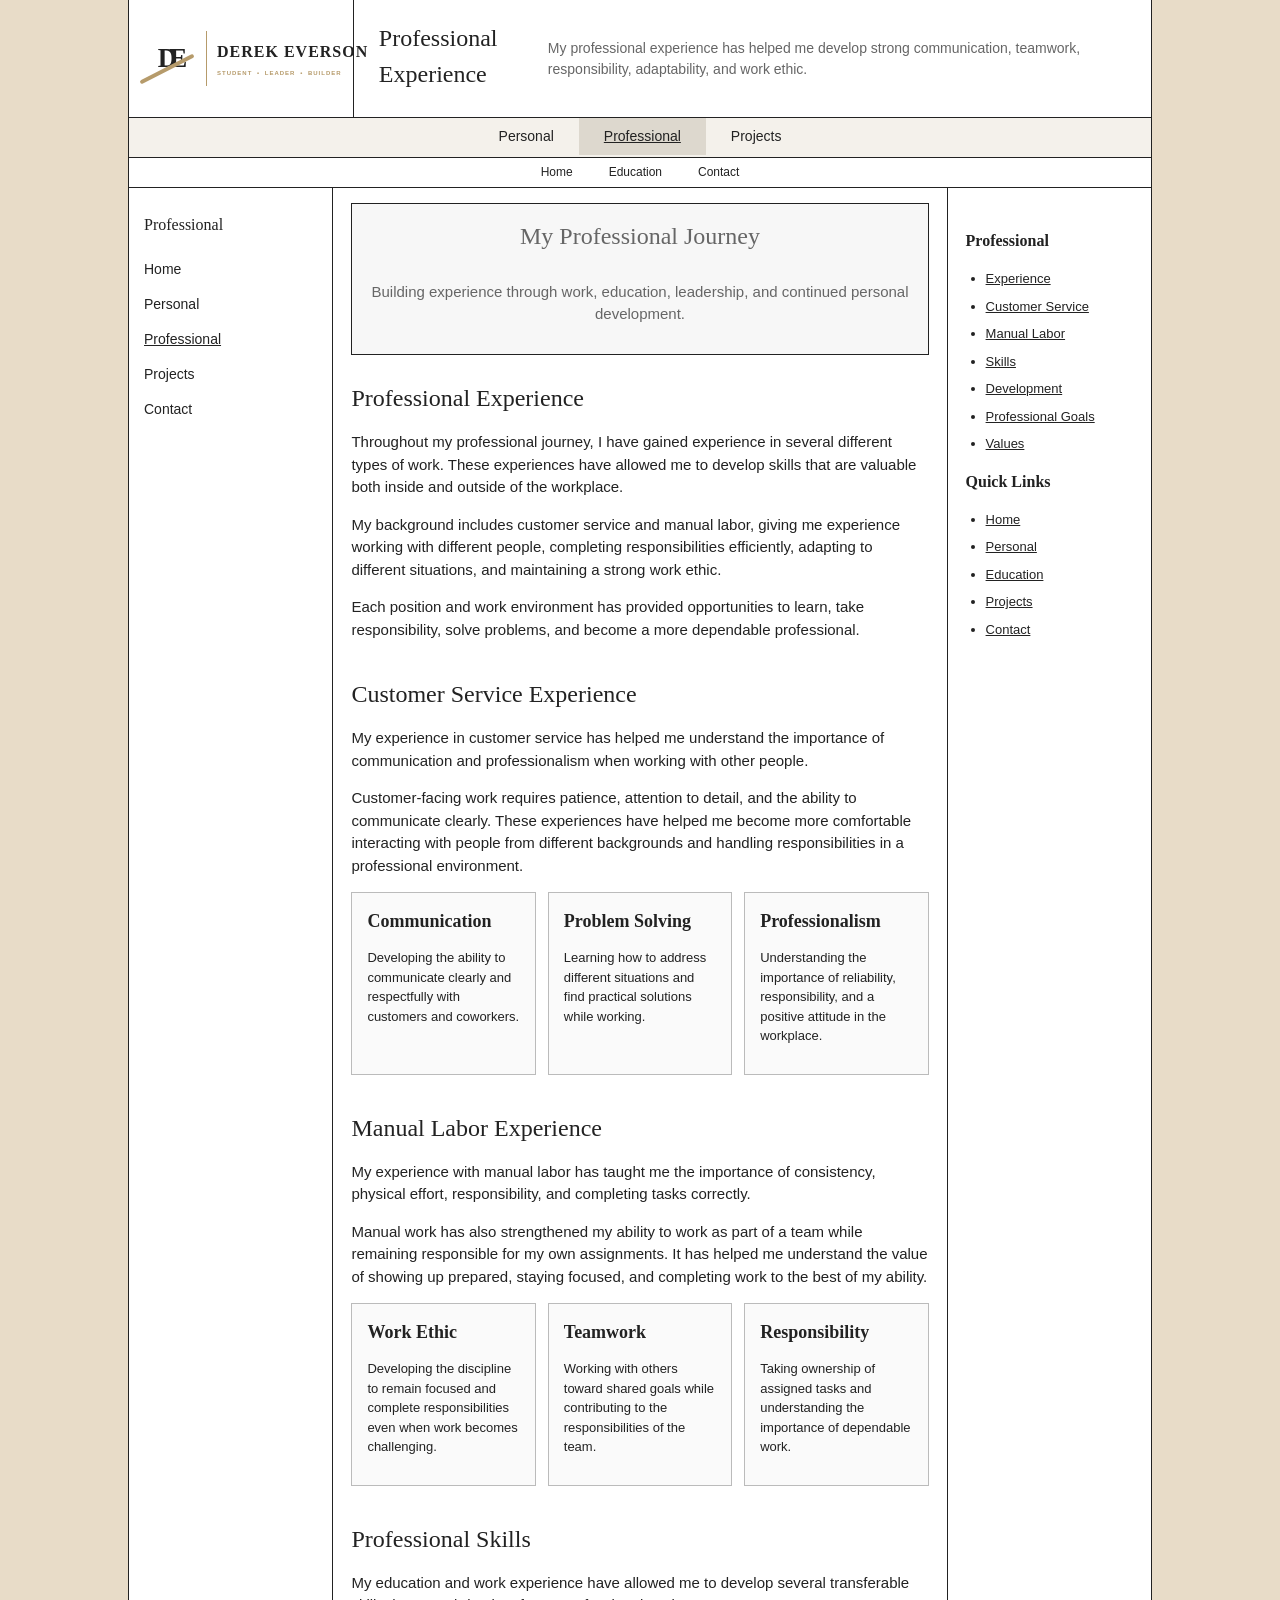
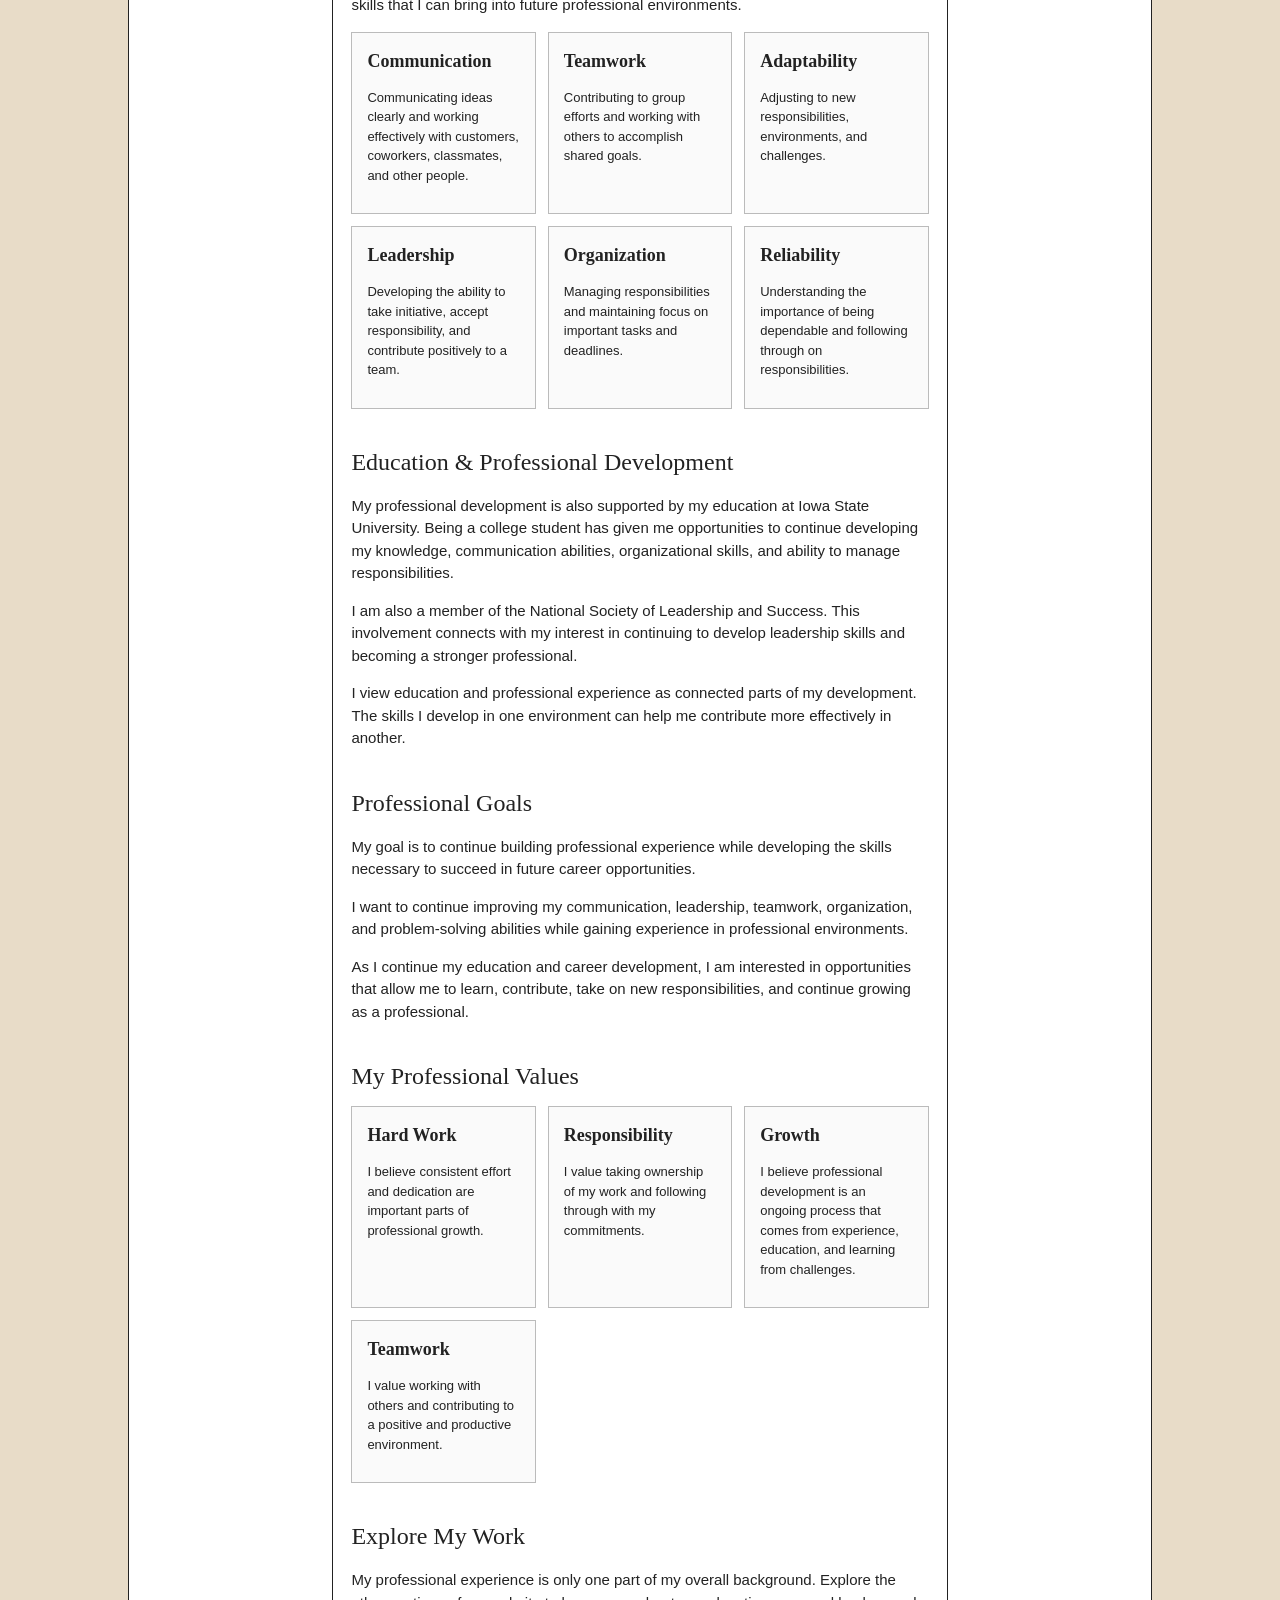
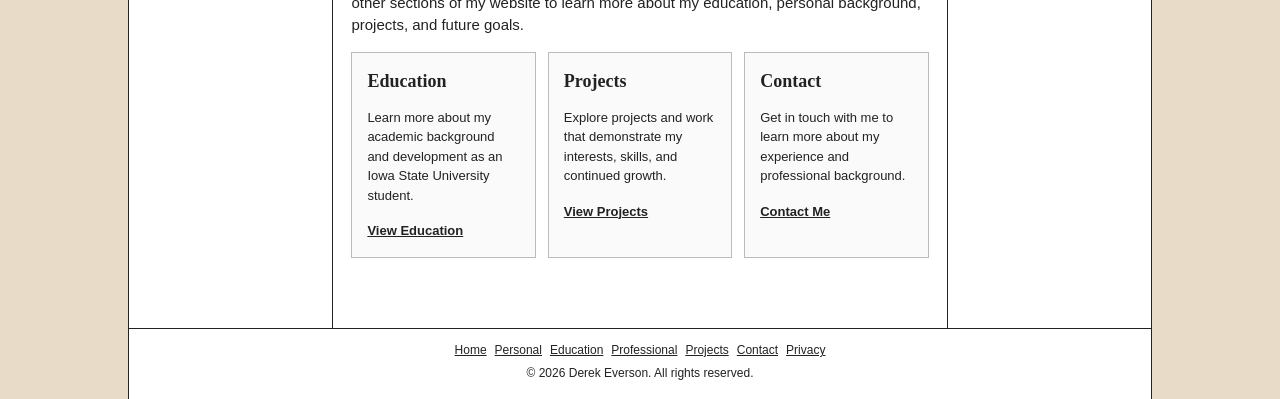
<file: professional.html>
<!DOCTYPE html>
<html lang="en">

<head>
    <meta charset="UTF-8">
    <meta name="viewport" content="width=device-width, initial-scale=1.0">

    <title>Professional | Derek Everson</title>

    <meta
        name="description"
        content="Professional experience, skills, leadership, and career development of Derek Everson."
    >

    <link rel="stylesheet" href="style.css">
</head>

<body>

    <div class="site-wrapper">

        <!-- =====================================================
             HEADER
             ===================================================== -->

        <header class="site-header">

            <div class="header-top">

                <!-- LOGO -->
                <div class="logo-area">

                    <a href="index.html"
                       class="site-logo"
                       aria-label="Derek Everson Home">

                        <div class="logo-mark">
                            <span>D</span>
                            <span>E</span>
                        </div>

                        <div class="logo-divider"></div>

                        <div class="logo-text">

                            <div class="logo-name">
                                DEREK EVERSON
                            </div>

                            <div class="logo-tagline">
                                STUDENT
                                <span>•</span>
                                LEADER
                                <span>•</span>
                                BUILDER
                            </div>

                        </div>

                    </a>

                </div>


                <!-- INTRODUCTION -->
                <div class="site-intro">

                    <h1>Professional Experience</h1>

                    <p>
                        My professional experience has helped me develop
                        strong communication, teamwork, responsibility,
                        adaptability, and work ethic.
                    </p>

                </div>

            </div>


            <!-- PRIMARY NAVIGATION -->
            <div id="primary-navigation"></div>


            <!-- SECONDARY NAVIGATION -->
            <div id="secondary-navigation"></div>

        </header>


        <!-- =====================================================
             MAIN PAGE GRID
             ===================================================== -->

        <div class="page-grid">


            <!-- =================================================
                 LEFT SIDEBAR
                 ================================================= -->

            <aside class="left-sidebar">

                <div class="sidebar-heading">
                    Professional
                </div>

                <div id="side-navigation"></div>

            </aside>


            <!-- =================================================
                 MAIN CONTENT
                 ================================================= -->

            <main class="main-content">


                <!-- HERO SECTION -->
                <section class="hero">

                    <div class="hero-placeholder">

                        <h2>My Professional Journey</h2>

                        <p>
                            Building experience through work, education,
                            leadership, and continued personal development.
                        </p>

                    </div>

                </section>


                <!-- PROFESSIONAL INTRODUCTION -->
                <section class="content-section" id="experience">

                    <h2>Professional Experience</h2>

                    <p>
                        Throughout my professional journey, I have gained
                        experience in several different types of work.
                        These experiences have allowed me to develop skills
                        that are valuable both inside and outside of the
                        workplace.
                    </p>

                    <p>
                        My background includes customer service and manual
                        labor, giving me experience working with different
                        people, completing responsibilities efficiently,
                        adapting to different situations, and maintaining
                        a strong work ethic.
                    </p>

                    <p>
                        Each position and work environment has provided
                        opportunities to learn, take responsibility, solve
                        problems, and become a more dependable professional.
                    </p>

                </section>


                <!-- CUSTOMER SERVICE -->
                <section class="content-section" id="customer-service">

                    <h2>Customer Service Experience</h2>

                    <p>
                        My experience in customer service has helped me
                        understand the importance of communication and
                        professionalism when working with other people.
                    </p>

                    <p>
                        Customer-facing work requires patience, attention
                        to detail, and the ability to communicate clearly.
                        These experiences have helped me become more
                        comfortable interacting with people from different
                        backgrounds and handling responsibilities in a
                        professional environment.
                    </p>

                    <div class="content-cards">

                        <div class="content-card">

                            <h3>Communication</h3>

                            <p>
                                Developing the ability to communicate
                                clearly and respectfully with customers
                                and coworkers.
                            </p>

                        </div>


                        <div class="content-card">

                            <h3>Problem Solving</h3>

                            <p>
                                Learning how to address different situations
                                and find practical solutions while working.
                            </p>

                        </div>


                        <div class="content-card">

                            <h3>Professionalism</h3>

                            <p>
                                Understanding the importance of reliability,
                                responsibility, and a positive attitude
                                in the workplace.
                            </p>

                        </div>

                    </div>

                </section>


                <!-- MANUAL LABOR -->
                <section class="content-section" id="manual-labor">

                    <h2>Manual Labor Experience</h2>

                    <p>
                        My experience with manual labor has taught me the
                        importance of consistency, physical effort,
                        responsibility, and completing tasks correctly.
                    </p>

                    <p>
                        Manual work has also strengthened my ability to
                        work as part of a team while remaining responsible
                        for my own assignments. It has helped me understand
                        the value of showing up prepared, staying focused,
                        and completing work to the best of my ability.
                    </p>

                    <div class="content-cards">

                        <div class="content-card">

                            <h3>Work Ethic</h3>

                            <p>
                                Developing the discipline to remain focused
                                and complete responsibilities even when work
                                becomes challenging.
                            </p>

                        </div>


                        <div class="content-card">

                            <h3>Teamwork</h3>

                            <p>
                                Working with others toward shared goals while
                                contributing to the responsibilities of
                                the team.
                            </p>

                        </div>


                        <div class="content-card">

                            <h3>Responsibility</h3>

                            <p>
                                Taking ownership of assigned tasks and
                                understanding the importance of dependable
                                work.
                            </p>

                        </div>

                    </div>

                </section>


                <!-- TRANSFERABLE SKILLS -->
                <section class="content-section" id="skills">

                    <h2>Professional Skills</h2>

                    <p>
                        My education and work experience have allowed me to
                        develop several transferable skills that I can bring
                        into future professional environments.
                    </p>


                    <div class="content-cards">

                        <div class="content-card">

                            <h3>Communication</h3>

                            <p>
                                Communicating ideas clearly and working
                                effectively with customers, coworkers,
                                classmates, and other people.
                            </p>

                        </div>


                        <div class="content-card">

                            <h3>Teamwork</h3>

                            <p>
                                Contributing to group efforts and working
                                with others to accomplish shared goals.
                            </p>

                        </div>


                        <div class="content-card">

                            <h3>Adaptability</h3>

                            <p>
                                Adjusting to new responsibilities,
                                environments, and challenges.
                            </p>

                        </div>


                        <div class="content-card">

                            <h3>Leadership</h3>

                            <p>
                                Developing the ability to take initiative,
                                accept responsibility, and contribute
                                positively to a team.
                            </p>

                        </div>


                        <div class="content-card">

                            <h3>Organization</h3>

                            <p>
                                Managing responsibilities and maintaining
                                focus on important tasks and deadlines.
                            </p>

                        </div>


                        <div class="content-card">

                            <h3>Reliability</h3>

                            <p>
                                Understanding the importance of being
                                dependable and following through on
                                responsibilities.
                            </p>

                        </div>

                    </div>

                </section>


                <!-- EDUCATION AND PROFESSIONAL DEVELOPMENT -->
                <section class="content-section" id="development">

                    <h2>Education & Professional Development</h2>

                    <p>
                        My professional development is also supported by my
                        education at Iowa State University. Being a college
                        student has given me opportunities to continue
                        developing my knowledge, communication abilities,
                        organizational skills, and ability to manage
                        responsibilities.
                    </p>

                    <p>
                        I am also a member of the National Society of
                        Leadership and Success. This involvement connects
                        with my interest in continuing to develop leadership
                        skills and becoming a stronger professional.
                    </p>

                    <p>
                        I view education and professional experience as
                        connected parts of my development. The skills I
                        develop in one environment can help me contribute
                        more effectively in another.
                    </p>

                </section>


                <!-- PROFESSIONAL GOALS -->
                <section class="content-section" id="goals">

                    <h2>Professional Goals</h2>

                    <p>
                        My goal is to continue building professional
                        experience while developing the skills necessary
                        to succeed in future career opportunities.
                    </p>

                    <p>
                        I want to continue improving my communication,
                        leadership, teamwork, organization, and
                        problem-solving abilities while gaining experience
                        in professional environments.
                    </p>

                    <p>
                        As I continue my education and career development,
                        I am interested in opportunities that allow me to
                        learn, contribute, take on new responsibilities,
                        and continue growing as a professional.
                    </p>

                </section>


                <!-- PROFESSIONAL VALUES -->
                <section class="content-section" id="values">

                    <h2>My Professional Values</h2>

                    <div class="content-cards">

                        <div class="content-card">

                            <h3>Hard Work</h3>

                            <p>
                                I believe consistent effort and dedication
                                are important parts of professional growth.
                            </p>

                        </div>


                        <div class="content-card">

                            <h3>Responsibility</h3>

                            <p>
                                I value taking ownership of my work and
                                following through with my commitments.
                            </p>

                        </div>


                        <div class="content-card">

                            <h3>Growth</h3>

                            <p>
                                I believe professional development is an
                                ongoing process that comes from experience,
                                education, and learning from challenges.
                            </p>

                        </div>


                        <div class="content-card">

                            <h3>Teamwork</h3>

                            <p>
                                I value working with others and contributing
                                to a positive and productive environment.
                            </p>

                        </div>

                    </div>

                </section>


                <!-- CALL TO ACTION -->
                <section class="content-section">

                    <h2>Explore My Work</h2>

                    <p>
                        My professional experience is only one part of my
                        overall background. Explore the other sections of
                        my website to learn more about my education,
                        personal background, projects, and future goals.
                    </p>

                    <div class="content-cards">

                        <div class="content-card">

                            <h3>Education</h3>

                            <p>
                                Learn more about my academic background and
                                development as an Iowa State University
                                student.
                            </p>

                            <a href="education.html">
                                View Education
                            </a>

                        </div>


                        <div class="content-card">

                            <h3>Projects</h3>

                            <p>
                                Explore projects and work that demonstrate
                                my interests, skills, and continued growth.
                            </p>

                            <a href="projects.html">
                                View Projects
                            </a>

                        </div>


                        <div class="content-card">

                            <h3>Contact</h3>

                            <p>
                                Get in touch with me to learn more about
                                my experience and professional background.
                            </p>

                            <a href="contact.html">
                                Contact Me
                            </a>

                        </div>

                    </div>

                </section>

            </main>


            <!-- =================================================
                 RIGHT SIDEBAR
                 ================================================= -->

            <aside class="right-sidebar">

                <div class="sticky-content">

                    <h3>Professional</h3>

                    <ul>

                        <li>
                            <a href="#experience">
                                Experience
                            </a>
                        </li>

                        <li>
                            <a href="#customer-service">
                                Customer Service
                            </a>
                        </li>

                        <li>
                            <a href="#manual-labor">
                                Manual Labor
                            </a>
                        </li>

                        <li>
                            <a href="#skills">
                                Skills
                            </a>
                        </li>

                        <li>
                            <a href="#development">
                                Development
                            </a>
                        </li>

                        <li>
                            <a href="#goals">
                                Professional Goals
                            </a>
                        </li>

                        <li>
                            <a href="#values">
                                Values
                            </a>
                        </li>

                    </ul>


                    <div class="sidebar-divider"></div>


                    <h3>Quick Links</h3>

                    <ul>

                        <li>
                            <a href="index.html">
                                Home
                            </a>
                        </li>

                        <li>
                            <a href="personal.html">
                                Personal
                            </a>
                        </li>

                        <li>
                            <a href="education.html">
                                Education
                            </a>
                        </li>

                        <li>
                            <a href="projects.html">
                                Projects
                            </a>
                        </li>

                        <li>
                            <a href="contact.html">
                                Contact
                            </a>
                        </li>

                    </ul>

                </div>

            </aside>

        </div>


        <!-- =====================================================
             FOOTER
             ===================================================== -->

        <footer class="site-footer">

            <div class="footer-nav">

                <a href="index.html">
                    Home
                </a>

                <a href="personal.html">
                    Personal
                </a>

                <a href="education.html">
                    Education
                </a>

                <a href="professional.html">
                    Professional
                </a>

                <a href="projects.html">
                    Projects
                </a>

                <a href="contact.html">
                    Contact
                </a>

                <a href="privacy.html">
                    Privacy
                </a>

            </div>


            <p>
                &copy; 2026 Derek Everson. All rights reserved.
            </p>

        </footer>

    </div>


    <!-- =====================================================
         NAVIGATION JAVASCRIPT
         ===================================================== -->

    <script src="navigation.js"></script>

</body>

</html>
</file>
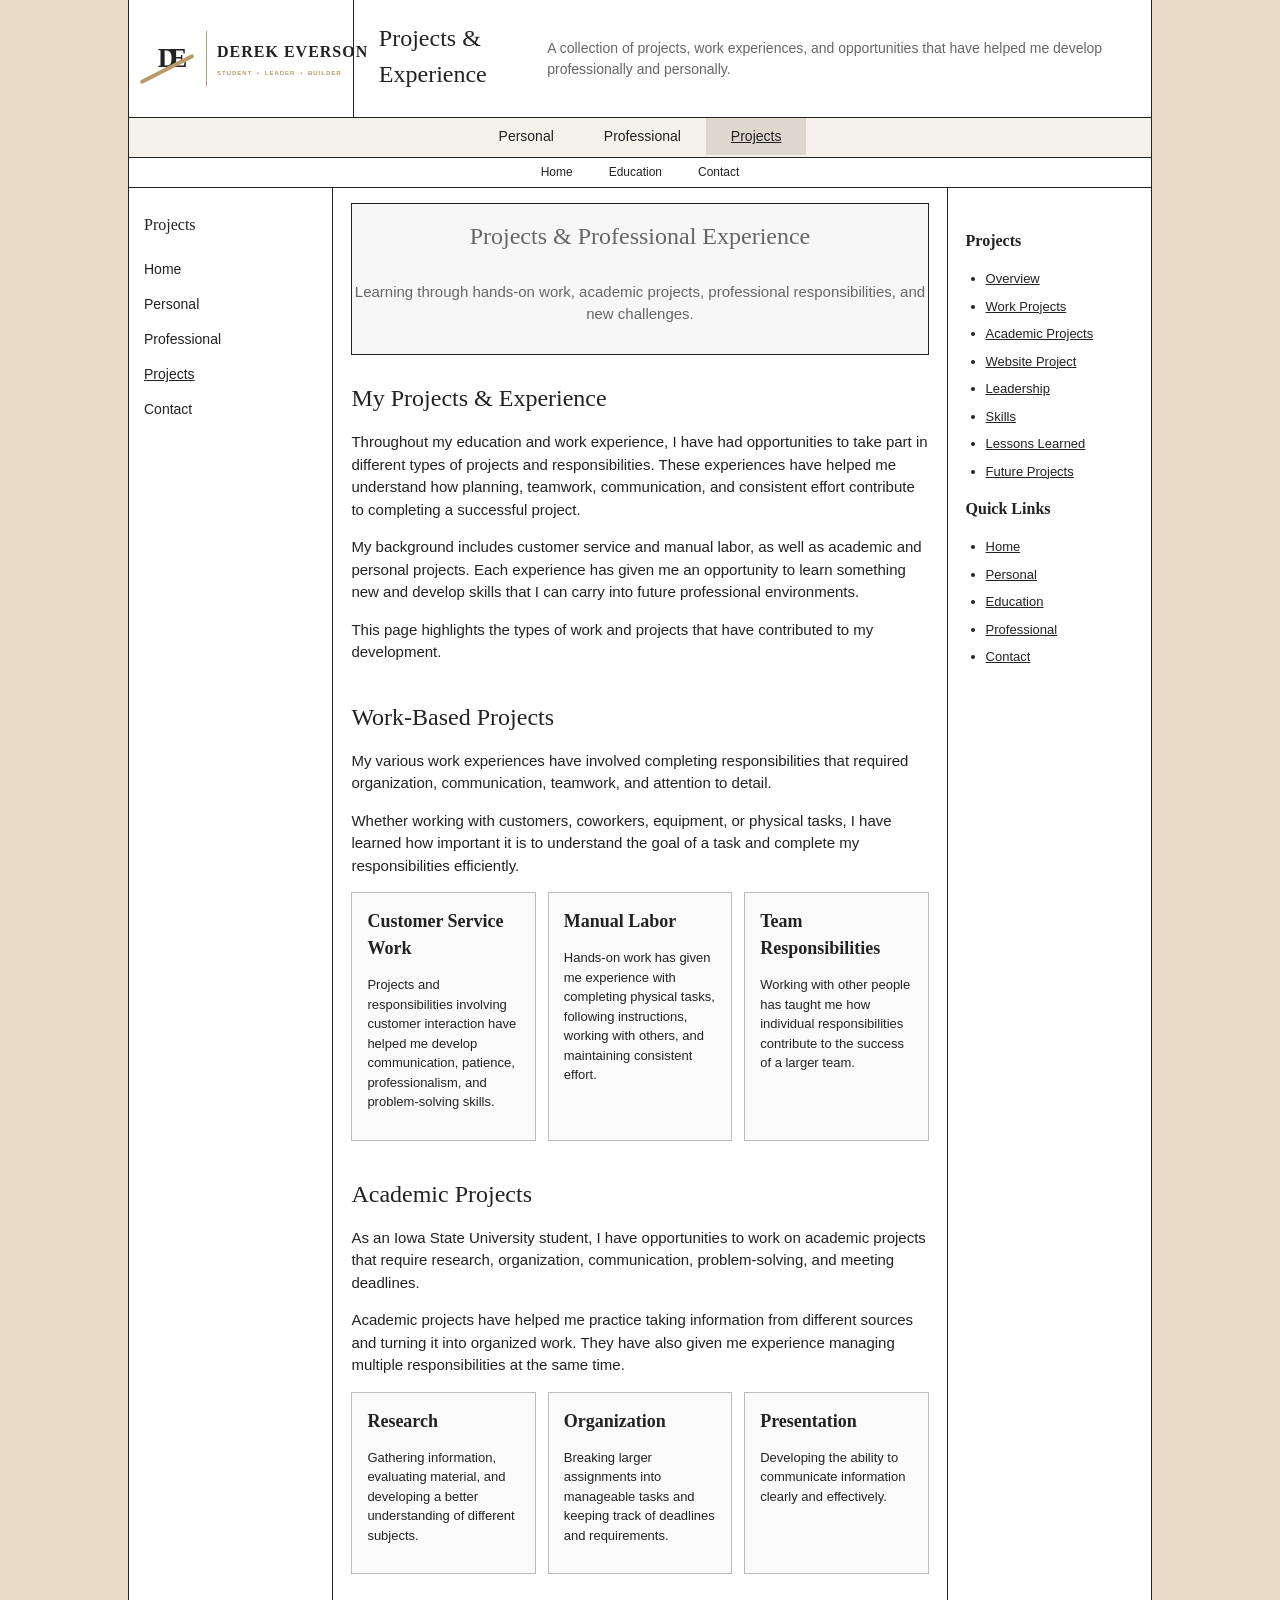
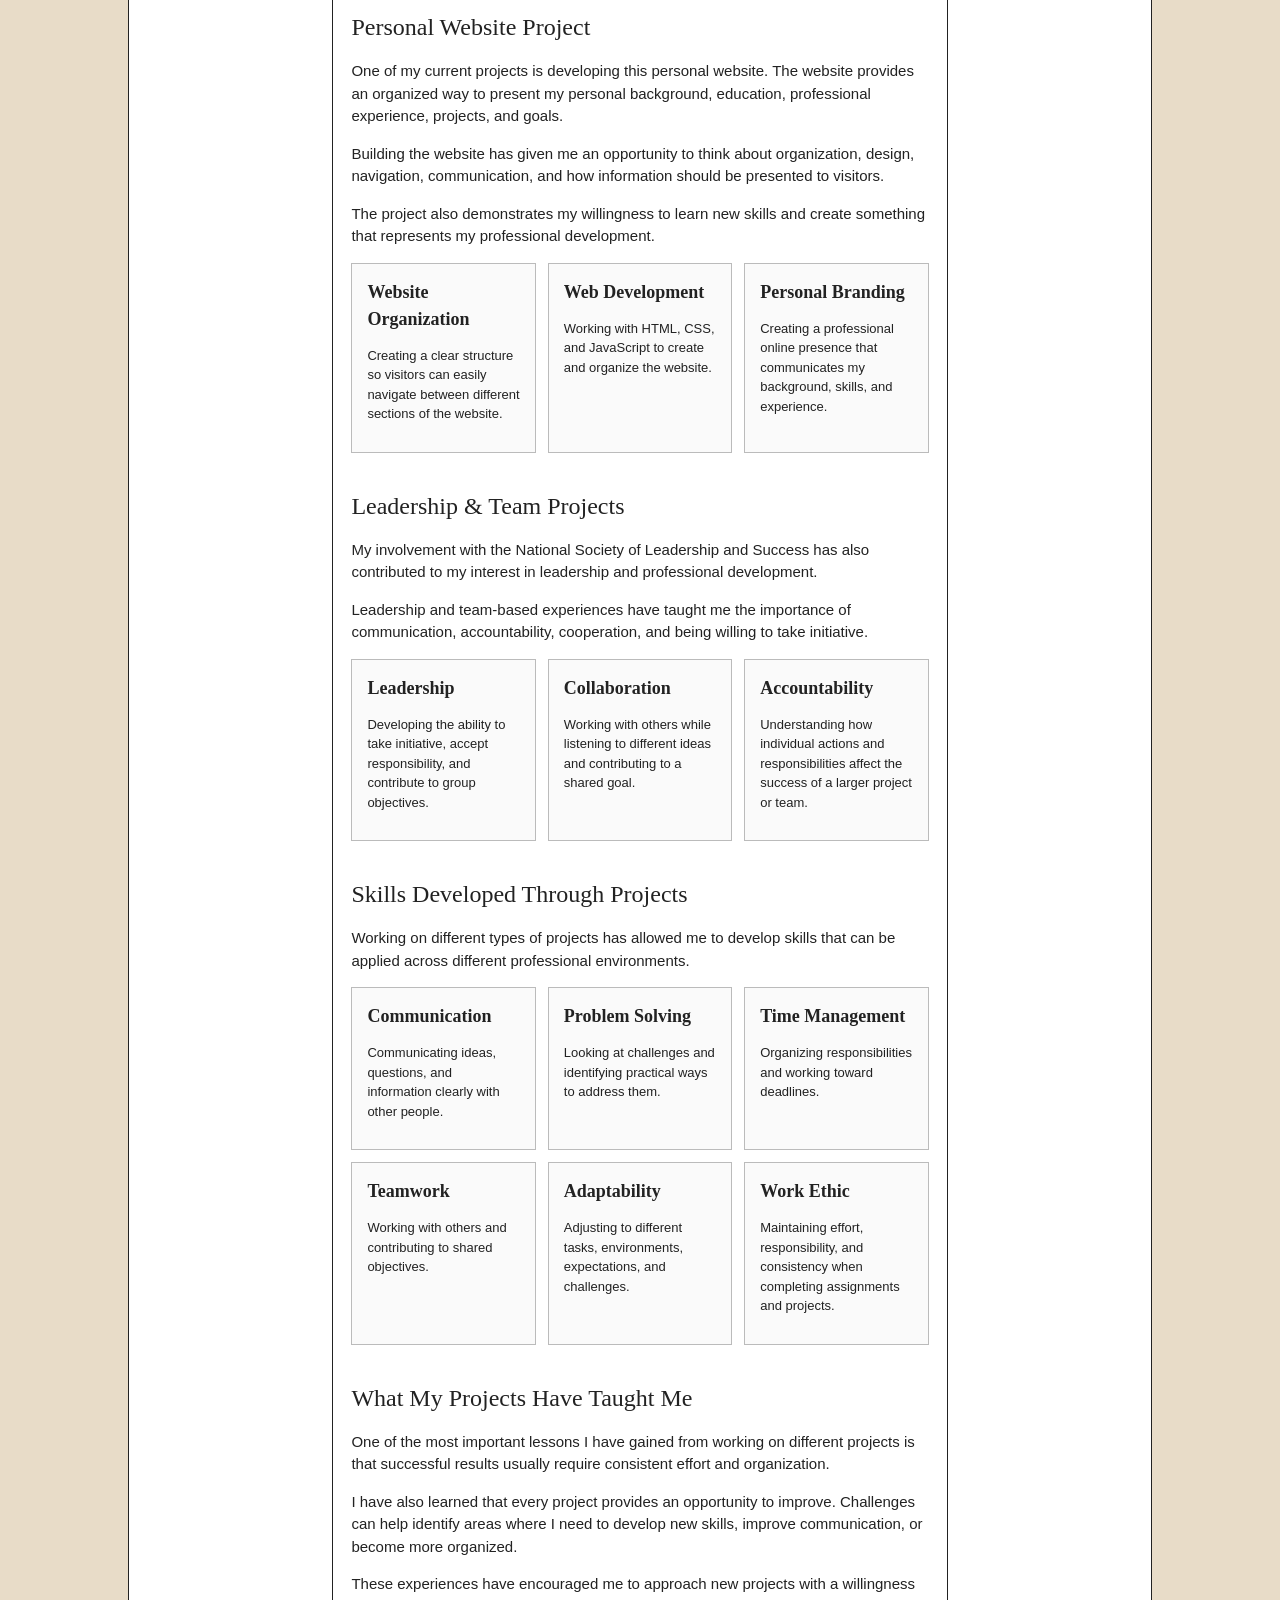
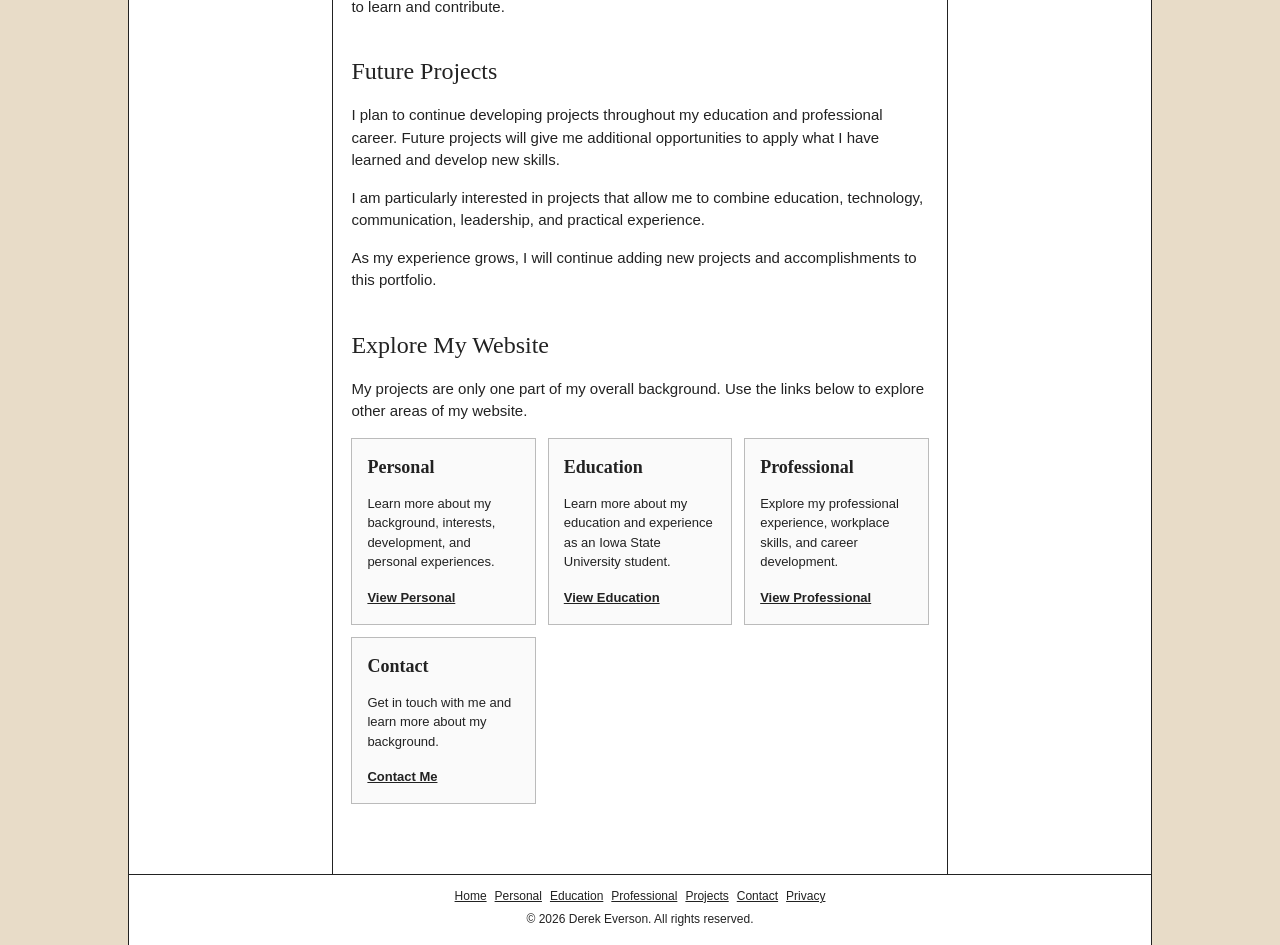
<file: projects.html>
<!DOCTYPE html>
<html lang="en">

<head>
    <meta charset="UTF-8">
    <meta name="viewport" content="width=device-width, initial-scale=1.0">

    <title>Projects | Derek Everson</title>

    <meta
        name="description"
        content="Projects, work experience, professional development, and skills developed by Derek Everson."
    >

    <link rel="stylesheet" href="style.css">
</head>

<body>

    <div class="site-wrapper">

        <!-- =====================================================
             HEADER
             ===================================================== -->

        <header class="site-header">

            <div class="header-top">

                <!-- LOGO -->
                <div class="logo-area">

                    <a href="index.html"
                       class="site-logo"
                       aria-label="Derek Everson Home">

                        <div class="logo-mark">
                            <span>D</span>
                            <span>E</span>
                        </div>

                        <div class="logo-divider"></div>

                        <div class="logo-text">

                            <div class="logo-name">
                                DEREK EVERSON
                            </div>

                            <div class="logo-tagline">
                                STUDENT
                                <span>•</span>
                                LEADER
                                <span>•</span>
                                BUILDER
                            </div>

                        </div>

                    </a>

                </div>


                <!-- INTRODUCTION -->
                <div class="site-intro">

                    <h1>Projects & Experience</h1>

                    <p>
                        A collection of projects, work experiences, and
                        opportunities that have helped me develop
                        professionally and personally.
                    </p>

                </div>

            </div>


            <!-- PRIMARY NAVIGATION -->
            <div id="primary-navigation"></div>


            <!-- SECONDARY NAVIGATION -->
            <div id="secondary-navigation"></div>

        </header>


        <!-- =====================================================
             MAIN PAGE GRID
             ===================================================== -->

        <div class="page-grid">


            <!-- =================================================
                 LEFT SIDEBAR
                 ================================================= -->

            <aside class="left-sidebar">

                <div class="sidebar-heading">
                    Projects
                </div>

                <div id="side-navigation"></div>

            </aside>


            <!-- =================================================
                 MAIN CONTENT
                 ================================================= -->

            <main class="main-content">


                <!-- HERO -->
                <section class="hero">

                    <div class="hero-placeholder">

                        <h2>Projects & Professional Experience</h2>

                        <p>
                            Learning through hands-on work, academic
                            projects, professional responsibilities,
                            and new challenges.
                        </p>

                    </div>

                </section>


                <!-- INTRODUCTION -->
                <section class="content-section" id="overview">

                    <h2>My Projects & Experience</h2>

                    <p>
                        Throughout my education and work experience, I have
                        had opportunities to take part in different types
                        of projects and responsibilities. These experiences
                        have helped me understand how planning, teamwork,
                        communication, and consistent effort contribute to
                        completing a successful project.
                    </p>

                    <p>
                        My background includes customer service and manual
                        labor, as well as academic and personal projects.
                        Each experience has given me an opportunity to learn
                        something new and develop skills that I can carry
                        into future professional environments.
                    </p>

                    <p>
                        This page highlights the types of work and projects
                        that have contributed to my development.
                    </p>

                </section>


                <!-- WORK-BASED PROJECTS -->
                <section class="content-section" id="work-projects">

                    <h2>Work-Based Projects</h2>

                    <p>
                        My various work experiences have involved completing
                        responsibilities that required organization,
                        communication, teamwork, and attention to detail.
                    </p>

                    <p>
                        Whether working with customers, coworkers, equipment,
                        or physical tasks, I have learned how important it is
                        to understand the goal of a task and complete my
                        responsibilities efficiently.
                    </p>


                    <div class="content-cards">

                        <div class="content-card">

                            <h3>Customer Service Work</h3>

                            <p>
                                Projects and responsibilities involving
                                customer interaction have helped me develop
                                communication, patience, professionalism,
                                and problem-solving skills.
                            </p>

                        </div>


                        <div class="content-card">

                            <h3>Manual Labor</h3>

                            <p>
                                Hands-on work has given me experience with
                                completing physical tasks, following
                                instructions, working with others, and
                                maintaining consistent effort.
                            </p>

                        </div>


                        <div class="content-card">

                            <h3>Team Responsibilities</h3>

                            <p>
                                Working with other people has taught me how
                                individual responsibilities contribute to
                                the success of a larger team.
                            </p>

                        </div>

                    </div>

                </section>


                <!-- ACADEMIC PROJECTS -->
                <section class="content-section" id="academic-projects">

                    <h2>Academic Projects</h2>

                    <p>
                        As an Iowa State University student, I have
                        opportunities to work on academic projects that
                        require research, organization, communication,
                        problem-solving, and meeting deadlines.
                    </p>

                    <p>
                        Academic projects have helped me practice taking
                        information from different sources and turning it
                        into organized work. They have also given me
                        experience managing multiple responsibilities at
                        the same time.
                    </p>


                    <div class="content-cards">

                        <div class="content-card">

                            <h3>Research</h3>

                            <p>
                                Gathering information, evaluating material,
                                and developing a better understanding of
                                different subjects.
                            </p>

                        </div>


                        <div class="content-card">

                            <h3>Organization</h3>

                            <p>
                                Breaking larger assignments into manageable
                                tasks and keeping track of deadlines and
                                requirements.
                            </p>

                        </div>


                        <div class="content-card">

                            <h3>Presentation</h3>

                            <p>
                                Developing the ability to communicate
                                information clearly and effectively.
                            </p>

                        </div>

                    </div>

                </section>


                <!-- WEBSITE PROJECT -->
                <section class="content-section" id="website-project">

                    <h2>Personal Website Project</h2>

                    <p>
                        One of my current projects is developing this
                        personal website. The website provides an organized
                        way to present my personal background, education,
                        professional experience, projects, and goals.
                    </p>

                    <p>
                        Building the website has given me an opportunity to
                        think about organization, design, navigation,
                        communication, and how information should be
                        presented to visitors.
                    </p>

                    <p>
                        The project also demonstrates my willingness to
                        learn new skills and create something that represents
                        my professional development.
                    </p>


                    <div class="content-cards">

                        <div class="content-card">

                            <h3>Website Organization</h3>

                            <p>
                                Creating a clear structure so visitors can
                                easily navigate between different sections
                                of the website.
                            </p>

                        </div>


                        <div class="content-card">

                            <h3>Web Development</h3>

                            <p>
                                Working with HTML, CSS, and JavaScript to
                                create and organize the website.
                            </p>

                        </div>


                        <div class="content-card">

                            <h3>Personal Branding</h3>

                            <p>
                                Creating a professional online presence that
                                communicates my background, skills, and
                                experience.
                            </p>

                        </div>

                    </div>

                </section>


                <!-- LEADERSHIP PROJECTS -->
                <section class="content-section" id="leadership-projects">

                    <h2>Leadership & Team Projects</h2>

                    <p>
                        My involvement with the National Society of
                        Leadership and Success has also contributed to my
                        interest in leadership and professional development.
                    </p>

                    <p>
                        Leadership and team-based experiences have taught me
                        the importance of communication, accountability,
                        cooperation, and being willing to take initiative.
                    </p>


                    <div class="content-cards">

                        <div class="content-card">

                            <h3>Leadership</h3>

                            <p>
                                Developing the ability to take initiative,
                                accept responsibility, and contribute to
                                group objectives.
                            </p>

                        </div>


                        <div class="content-card">

                            <h3>Collaboration</h3>

                            <p>
                                Working with others while listening to
                                different ideas and contributing to a
                                shared goal.
                            </p>

                        </div>


                        <div class="content-card">

                            <h3>Accountability</h3>

                            <p>
                                Understanding how individual actions and
                                responsibilities affect the success of a
                                larger project or team.
                            </p>

                        </div>

                    </div>

                </section>


                <!-- SKILLS -->
                <section class="content-section" id="skills">

                    <h2>Skills Developed Through Projects</h2>

                    <p>
                        Working on different types of projects has allowed
                        me to develop skills that can be applied across
                        different professional environments.
                    </p>


                    <div class="content-cards">

                        <div class="content-card">

                            <h3>Communication</h3>

                            <p>
                                Communicating ideas, questions, and
                                information clearly with other people.
                            </p>

                        </div>


                        <div class="content-card">

                            <h3>Problem Solving</h3>

                            <p>
                                Looking at challenges and identifying
                                practical ways to address them.
                            </p>

                        </div>


                        <div class="content-card">

                            <h3>Time Management</h3>

                            <p>
                                Organizing responsibilities and working
                                toward deadlines.
                            </p>

                        </div>


                        <div class="content-card">

                            <h3>Teamwork</h3>

                            <p>
                                Working with others and contributing to
                                shared objectives.
                            </p>

                        </div>


                        <div class="content-card">

                            <h3>Adaptability</h3>

                            <p>
                                Adjusting to different tasks, environments,
                                expectations, and challenges.
                            </p>

                        </div>


                        <div class="content-card">

                            <h3>Work Ethic</h3>

                            <p>
                                Maintaining effort, responsibility, and
                                consistency when completing assignments
                                and projects.
                            </p>

                        </div>

                    </div>

                </section>


                <!-- WHAT I HAVE LEARNED -->
                <section class="content-section" id="lessons">

                    <h2>What My Projects Have Taught Me</h2>

                    <p>
                        One of the most important lessons I have gained from
                        working on different projects is that successful
                        results usually require consistent effort and
                        organization.
                    </p>

                    <p>
                        I have also learned that every project provides an
                        opportunity to improve. Challenges can help identify
                        areas where I need to develop new skills, improve
                        communication, or become more organized.
                    </p>

                    <p>
                        These experiences have encouraged me to approach new
                        projects with a willingness to learn and contribute.
                    </p>

                </section>


                <!-- FUTURE PROJECTS -->
                <section class="content-section" id="future">

                    <h2>Future Projects</h2>

                    <p>
                        I plan to continue developing projects throughout my
                        education and professional career. Future projects
                        will give me additional opportunities to apply what
                        I have learned and develop new skills.
                    </p>

                    <p>
                        I am particularly interested in projects that allow
                        me to combine education, technology, communication,
                        leadership, and practical experience.
                    </p>

                    <p>
                        As my experience grows, I will continue adding new
                        projects and accomplishments to this portfolio.
                    </p>

                </section>


                <!-- EXPLORE OTHER PAGES -->
                <section class="content-section">

                    <h2>Explore My Website</h2>

                    <p>
                        My projects are only one part of my overall
                        background. Use the links below to explore other
                        areas of my website.
                    </p>


                    <div class="content-cards">

                        <div class="content-card">

                            <h3>Personal</h3>

                            <p>
                                Learn more about my background, interests,
                                development, and personal experiences.
                            </p>

                            <a href="personal.html">
                                View Personal
                            </a>

                        </div>


                        <div class="content-card">

                            <h3>Education</h3>

                            <p>
                                Learn more about my education and experience
                                as an Iowa State University student.
                            </p>

                            <a href="education.html">
                                View Education
                            </a>

                        </div>


                        <div class="content-card">

                            <h3>Professional</h3>

                            <p>
                                Explore my professional experience,
                                workplace skills, and career development.
                            </p>

                            <a href="professional.html">
                                View Professional
                            </a>

                        </div>


                        <div class="content-card">

                            <h3>Contact</h3>

                            <p>
                                Get in touch with me and learn more about
                                my background.
                            </p>

                            <a href="contact.html">
                                Contact Me
                            </a>

                        </div>

                    </div>

                </section>

            </main>


            <!-- =================================================
                 RIGHT SIDEBAR
                 ================================================= -->

            <aside class="right-sidebar">

                <div class="sticky-content">

                    <h3>Projects</h3>

                    <ul>

                        <li>
                            <a href="#overview">
                                Overview
                            </a>
                        </li>

                        <li>
                            <a href="#work-projects">
                                Work Projects
                            </a>
                        </li>

                        <li>
                            <a href="#academic-projects">
                                Academic Projects
                            </a>
                        </li>

                        <li>
                            <a href="#website-project">
                                Website Project
                            </a>
                        </li>

                        <li>
                            <a href="#leadership-projects">
                                Leadership
                            </a>
                        </li>

                        <li>
                            <a href="#skills">
                                Skills
                            </a>
                        </li>

                        <li>
                            <a href="#lessons">
                                Lessons Learned
                            </a>
                        </li>

                        <li>
                            <a href="#future">
                                Future Projects
                            </a>
                        </li>

                    </ul>


                    <div class="sidebar-divider"></div>


                    <h3>Quick Links</h3>

                    <ul>

                        <li>
                            <a href="index.html">
                                Home
                            </a>
                        </li>

                        <li>
                            <a href="personal.html">
                                Personal
                            </a>
                        </li>

                        <li>
                            <a href="education.html">
                                Education
                            </a>
                        </li>

                        <li>
                            <a href="professional.html">
                                Professional
                            </a>
                        </li>

                        <li>
                            <a href="contact.html">
                                Contact
                            </a>
                        </li>

                    </ul>

                </div>

            </aside>

        </div>


        <!-- =====================================================
             FOOTER
             ===================================================== -->

        <footer class="site-footer">

            <div class="footer-nav">

                <a href="index.html">
                    Home
                </a>

                <a href="personal.html">
                    Personal
                </a>

                <a href="education.html">
                    Education
                </a>

                <a href="professional.html">
                    Professional
                </a>

                <a href="projects.html">
                    Projects
                </a>

                <a href="contact.html">
                    Contact
                </a>

                <a href="privacy.html">
                    Privacy
                </a>

            </div>


            <p>
                &copy; 2026 Derek Everson. All rights reserved.
            </p>

        </footer>

    </div>


    <!-- =====================================================
         NAVIGATION JAVASCRIPT
         ===================================================== -->

    <script src="navigation.js"></script>

</body>

</html>
</file>
<file: style.css>
/* ============================================================
   DEREK EVERSON WEBSITE
   Main Stylesheet
   ============================================================ */


/* ============================================================
   VARIABLES
   ============================================================ */

:root {

    --page-width: 80%;

    --beige: #e8dcc8;

    --white: #ffffff;

    --black: #222222;

    --dark-gray: #333333;

    --gray: #666666;

    --light-gray: #f4f1eb;

    --accent: #b69b6b;

    --border: #222222;

}


/* ============================================================
   RESET
   ============================================================ */

* {

    box-sizing: border-box;

}


html {

    scroll-behavior: smooth;

}


body {

    margin: 0;

    padding: 0;

    min-height: 100vh;

    background-color: var(--beige);

    color: var(--black);

    font-family:
        Arial,
        Helvetica,
        sans-serif;

    line-height: 1.5;

}


/* ============================================================
   MAIN WEBSITE CONTAINER
   80% WIDTH
   10% BEIGE SPACE ON EACH SIDE
   ============================================================ */

.site-wrapper {

    width: var(--page-width);

    max-width: 1400px;

    min-height: 100vh;

    margin: 0 auto;

    background-color: var(--white);

    border-left: 1px solid var(--border);

    border-right: 1px solid var(--border);

}


/* ============================================================
   HEADER
   ============================================================ */

.site-header {

    border-bottom: 1px solid var(--border);

}


/* ============================================================
   HEADER TOP
   ============================================================ */

.header-top {

    display: grid;

    grid-template-columns: 22% 78%;

    min-height: 105px;

}


/* ============================================================
   LOGO AREA
   ============================================================ */

.logo-area {

    display: flex;

    align-items: center;

    justify-content: center;

    padding: 12px;

    border-right: 1px solid var(--border);

}


/* ============================================================
   COMPLETE LOGO
   ============================================================ */

.site-logo {

    display: flex;

    align-items: center;

    justify-content: center;

    width: 100%;

    gap: 10px;

    color: var(--black);

    text-decoration: none;

    transition: opacity 0.2s ease;

}


.site-logo:hover {

    opacity: 0.75;

}


/* ============================================================
   DE LOGO MARK
   ============================================================ */

.logo-mark {

    position: relative;

    display: flex;

    align-items: center;

    justify-content: center;

    min-width: 55px;

    height: 60px;

    font-family:
        Georgia,
        "Times New Roman",
        serif;

    font-size: 27px;

    font-weight: bold;

    letter-spacing: -8px;

    color: var(--black);

}


/* Diagonal accent */

.logo-mark::after {

    content: "";

    position: absolute;

    width: 60px;

    height: 4px;

    left: -4px;

    top: 38px;

    background-color: var(--accent);

    transform: rotate(-27deg);

    border-radius: 2px;

}


/* ============================================================
   LOGO DIVIDER
   ============================================================ */

.logo-divider {

    width: 1px;

    height: 55px;

    flex-shrink: 0;

    background-color: var(--accent);

}


/* ============================================================
   LOGO TEXT
   ============================================================ */

.logo-text {

    display: flex;

    flex-direction: column;

    justify-content: center;

    min-width: 0;

}


/* Name */

.logo-name {

    font-family:
        Georgia,
        "Times New Roman",
        serif;

    font-size: 16px;

    font-weight: bold;

    letter-spacing: 1px;

    white-space: nowrap;

}


/* Tagline */

.logo-tagline {

    margin-top: 5px;

    font-family:
        Arial,
        Helvetica,
        sans-serif;

    font-size: 6px;

    font-weight: bold;

    letter-spacing: 1px;

    color: var(--accent);

    white-space: nowrap;

}


.logo-tagline span {

    padding: 0 2px;

    color: var(--accent);

}


/* ============================================================
   SITE INTRODUCTION
   ============================================================ */

.site-intro {

    display: flex;

    align-items: center;

    padding: 20px 25px;

}


.site-intro h1 {

    margin: 0 0 5px 0;

    font-family:
        Georgia,
        "Times New Roman",
        serif;

    font-size: 24px;

    font-weight: normal;

}


.site-intro p {

    margin: 0;

    max-width: 650px;

    color: var(--gray);

    font-size: 14px;

}


/* ============================================================
   PRIMARY NAVIGATION
   ============================================================ */

.primary-nav {

    min-height: 40px;

    border-top: 1px solid var(--border);

    background-color: var(--light-gray);

}


.primary-nav ul {

    display: flex;

    align-items: center;

    justify-content: center;

    flex-wrap: wrap;

    list-style: none;

    margin: 0;

    padding: 0;

}


.primary-nav li {

    margin: 0;

    padding: 0;

}


.primary-nav a {

    display: block;

    padding: 8px 25px;

    color: var(--black);

    text-decoration: none;

    font-size: 14px;

    transition:
        background-color 0.2s ease;

}


.primary-nav a:hover,

.primary-nav a.active {

    background-color: #ddd8ce;

    text-decoration: underline;

}


/* ============================================================
   SECONDARY NAVIGATION
   ============================================================ */

.secondary-nav {

    min-height: 30px;

    border-top: 1px solid var(--border);

    background-color: var(--white);

}


.secondary-nav ul {

    display: flex;

    align-items: center;

    justify-content: center;

    flex-wrap: wrap;

    list-style: none;

    margin: 0;

    padding: 0;

}


.secondary-nav a {

    display: block;

    padding: 5px 18px;

    color: var(--black);

    text-decoration: none;

    font-size: 12px;

}


.secondary-nav a:hover,

.secondary-nav a.active {

    text-decoration: underline;

    background-color: var(--light-gray);

}


/* ============================================================
   THREE-COLUMN PAGE
   ============================================================ */

.page-grid {

    display: grid;

    grid-template-columns:
        20%
        60%
        20%;

    min-height: 520px;

}


/* ============================================================
   LEFT SIDEBAR
   ============================================================ */

.left-sidebar {

    border-right: 1px solid var(--border);

}


.sidebar-heading {

    padding: 25px 15px 5px;

    font-family:
        Georgia,
        "Times New Roman",
        serif;

    font-size: 16px;

}


/* ============================================================
   SIDE NAVIGATION
   ============================================================ */

.side-nav {

    padding: 10px 15px 25px;

}


.side-nav ul {

    list-style: none;

    margin: 0;

    padding: 0;

}


.side-nav li {

    margin: 0;

}


.side-nav a {

    display: block;

    padding: 7px 0;

    color: var(--black);

    text-decoration: none;

    font-size: 14px;

}


.side-nav a:hover,

.side-nav a.active {

    text-decoration: underline;

}


/* ============================================================
   MAIN CONTENT
   ============================================================ */

.main-content {

    padding: 15px 18px 35px;

}


.main-content h2 {

    margin-top: 0;

    margin-bottom: 12px;

    font-family:
        Georgia,
        "Times New Roman",
        serif;

    font-size: 24px;

    font-weight: normal;

}


.main-content h3 {

    font-family:
        Georgia,
        "Times New Roman",
        serif;

    font-size: 18px;

}


.main-content p {

    max-width: 70ch;

    font-size: 15px;

}


/* ============================================================
   HERO IMAGE
   ============================================================ */

.hero {

    width: 100%;

    min-height: 150px;

    margin-bottom: 25px;

    border: 1px solid var(--border);

    overflow: hidden;

    background-color: #f7f7f7;

}


.hero img {

    display: block;

    width: 100%;

    min-height: 150px;

    object-fit: cover;

}


/* Placeholder */

.hero-placeholder {

    min-height: 150px;

    display: flex;

    flex-direction: column;

    align-items: center;

    justify-content: center;

    text-align: center;

    color: var(--gray);

}


.hero-placeholder span {

    font-family:
        Georgia,
        "Times New Roman",
        serif;

    font-size: 22px;

}


.hero-placeholder small {

    margin-top: 5px;

    font-size: 12px;

}


/* ============================================================
   CONTENT SECTIONS
   ============================================================ */

.content-section {

    margin-bottom: 35px;

}


/* ============================================================
   CONTENT CARDS
   ============================================================ */

.content-cards {

    display: grid;

    grid-template-columns:
        repeat(3, 1fr);

    gap: 12px;

}


.content-card {

    padding: 15px;

    border: 1px solid #bbb;

    background-color: #fafafa;

}


.content-card h3 {

    margin-top: 0;

    margin-bottom: 8px;

}


.content-card p {

    font-size: 13px;

}


.content-card a {

    color: var(--black);

    font-size: 13px;

    font-weight: bold;

}


.content-card a:hover {

    color: var(--accent);

}


/* ============================================================
   RIGHT SIDEBAR
   ============================================================ */

.right-sidebar {

    padding: 25px 18px;

    border-left: 1px solid var(--border);

}


/* ============================================================
   STICKY CONTENT
   ============================================================ */

.sticky-content {

    position: sticky;

    top: 20px;

}


.sticky-content h2 {

    margin-top: 0;

    font-family:
        Georgia,
        "Times New Roman",
        serif;

    font-size: 18px;

    font-weight: normal;

}


.sticky-content h3 {

    font-family:
        Georgia,
        "Times New Roman",
        serif;

    font-size: 16px;

}


.sticky-content ul {

    margin: 0;

    padding-left: 20px;

}


.sticky-content li {

    margin-bottom: 8px;

    font-size: 13px;

}


.sticky-content a {

    color: var(--black);

}


.sticky-content a:hover {

    color: var(--accent);

}


.sticky-content hr {

    margin: 20px 0;

    border: 0;

    border-top: 1px solid #ccc;

}


/* ============================================================
   FOOTER
   ============================================================ */

.site-footer {

    padding: 12px 20px;

    border-top: 1px solid var(--border);

    background-color: var(--white);

    text-align: center;

    font-size: 12px;

}


.site-footer p {

    margin: 5px 0;

}


.footer-nav {

    display: flex;

    justify-content: center;

    flex-wrap: wrap;

    gap: 8px;

}


.footer-nav a {

    color: var(--black);

}


.footer-nav a:hover {

    color: var(--accent);

}


/* ============================================================
   TABLET
   ============================================================ */

@media (max-width: 1000px) {

    .logo-name {

        font-size: 14px;

    }


    .logo-tagline {

        font-size: 5px;

        letter-spacing: 0.7px;

    }


    .content-cards {

        grid-template-columns: 1fr;

    }

}


/* ============================================================
   MOBILE
   ============================================================ */

@media (max-width: 800px) {

    :root {

        --page-width: 94%;

    }


    /* Header */

    .header-top {

        grid-template-columns: 1fr;

    }


    .logo-area {

        min-height: 85px;

        border-right: 0;

        border-bottom: 1px solid var(--border);

    }


    .site-logo {

        justify-content: center;

    }


    .site-intro {

        padding: 18px;

    }


    .site-intro h1 {

        font-size: 21px;

    }


    /* Main layout */

    .page-grid {

        grid-template-columns: 1fr;

    }


    /* Sidebar */

    .left-sidebar {

        border-right: 0;

        border-bottom: 1px solid var(--border);

    }


    .right-sidebar {

        border-left: 0;

        border-top: 1px solid var(--border);

    }


    /* Side navigation */

    .side-nav {

        padding: 5px 15px 15px;

    }


    .side-nav ul {

        display: flex;

        flex-wrap: wrap;

        gap: 5px 20px;

    }


    /* Main */

    .main-content {

        padding: 15px;

    }


    /* Sticky sidebar */

    .sticky-content {

        position: static;

    }


    /* Cards */

    .content-cards {

        grid-template-columns: 1fr;

    }

}


/* ============================================================
   SMALL MOBILE DEVICES
   ============================================================ */

@media (max-width: 500px) {

    .logo-mark {

        min-width: 48px;

        font-size: 23px;

    }


    .logo-name {

        font-size: 13px;

    }


    .logo-tagline {

        font-size: 5px;

        letter-spacing: 0.5px;

    }


    .logo-divider {

        height: 45px;

    }


    .primary-nav a {

        padding: 7px 14px;

    }


    .secondary-nav a {

        padding: 5px 10px;

    }

}
</file>
